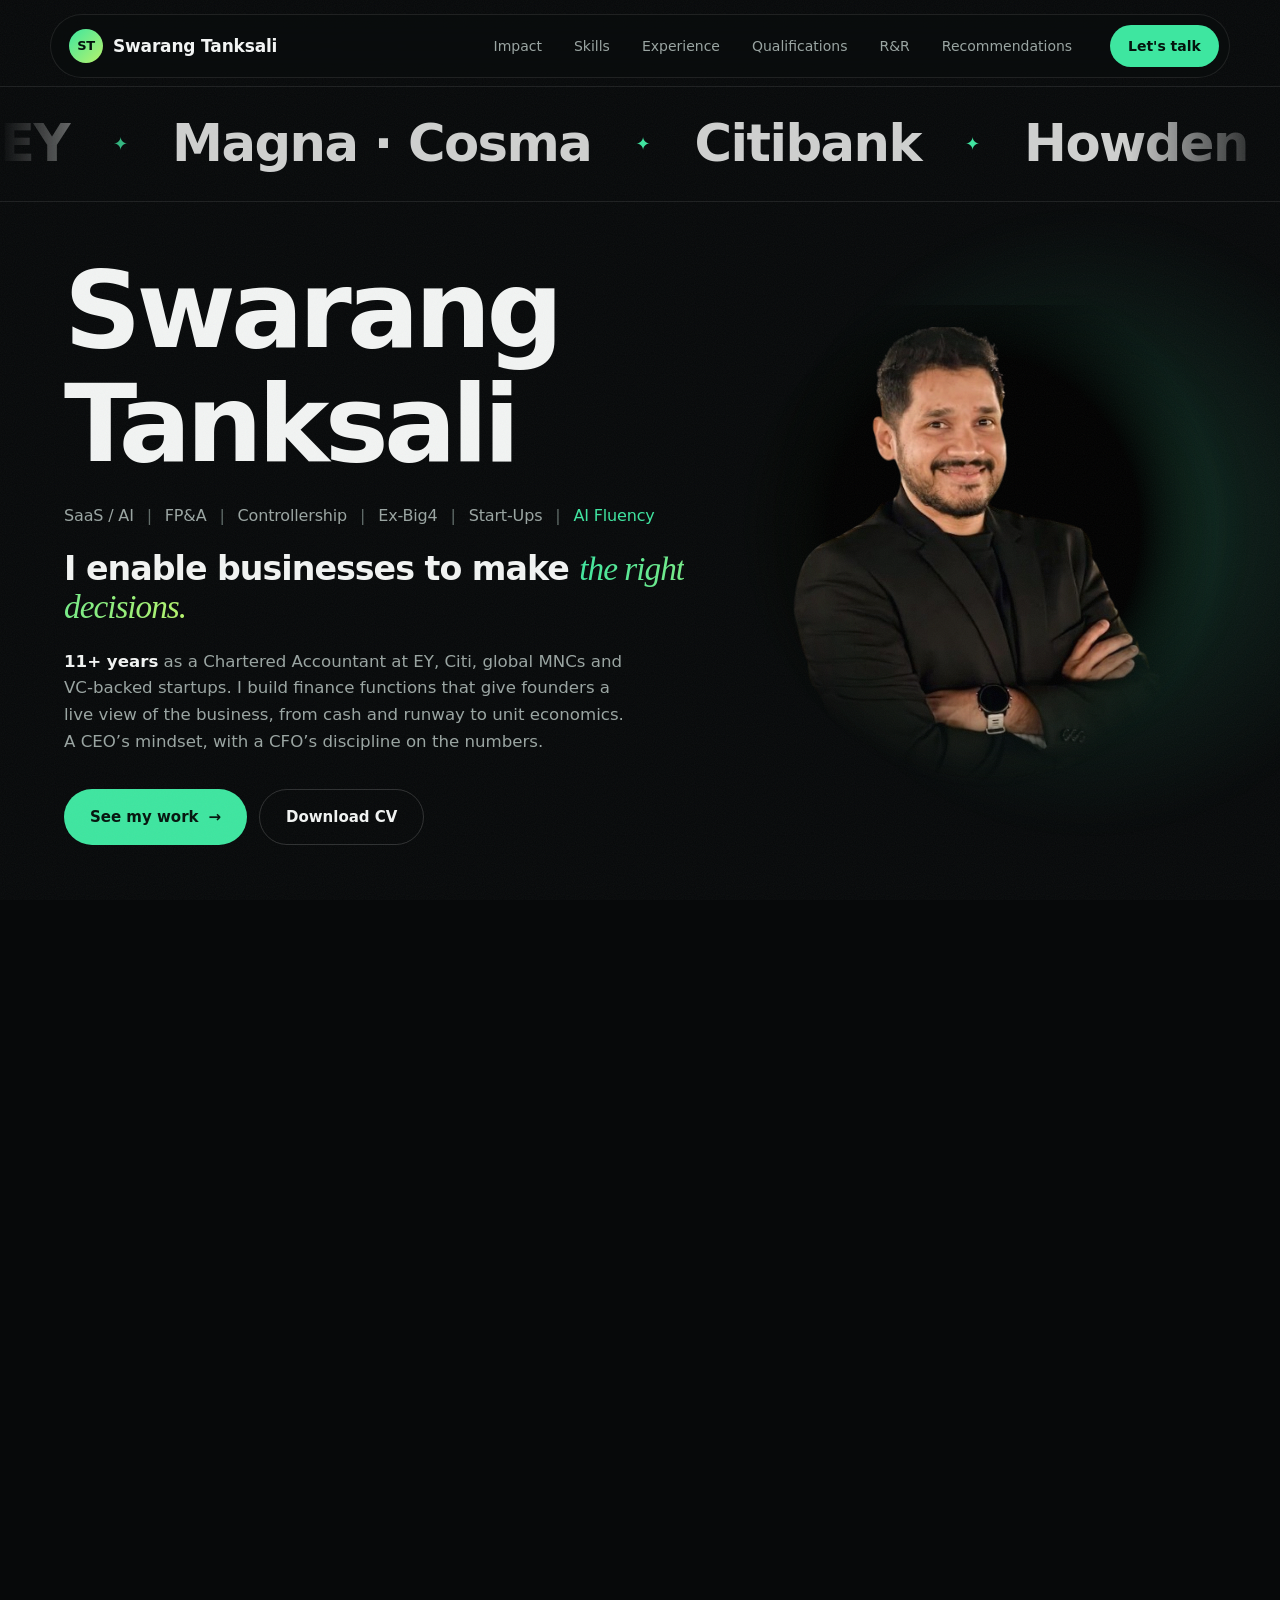
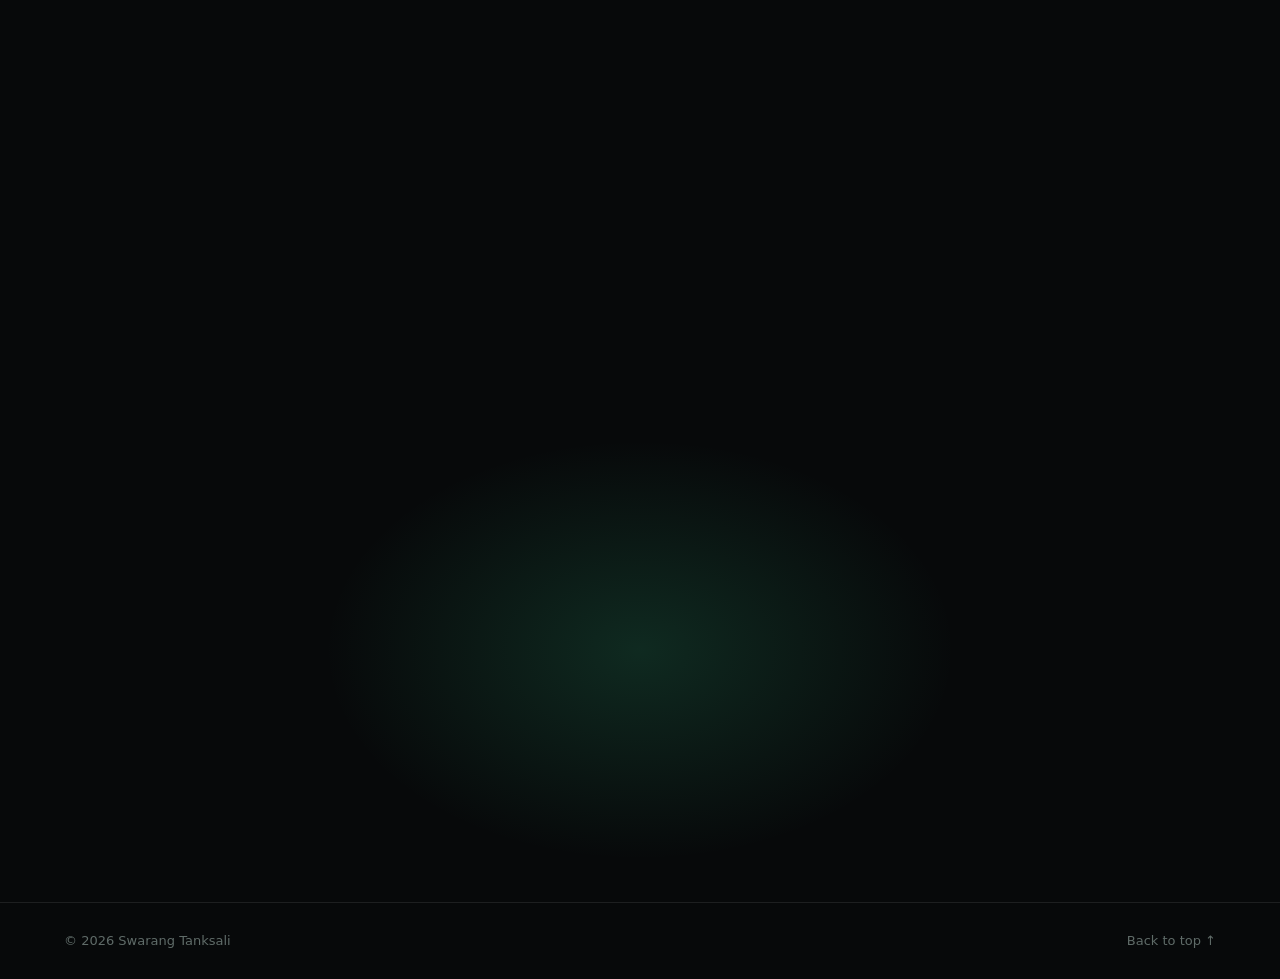
<file: index.html>
<!doctype html>
<html lang="en">
<head>
  <meta charset="utf-8">
  <meta name="viewport" content="width=device-width, initial-scale=1">
  <meta http-equiv="Content-Security-Policy" content="default-src 'self'; img-src 'self' data:; style-src 'self'; script-src 'self'; font-src 'self'; connect-src 'none'; object-src 'none'; base-uri 'self'; form-action 'none'">
  <meta name="referrer" content="strict-origin-when-cross-origin">
  <title>Swarang Tanksali · Finance Controller, FP&amp;A</title>
  <meta name="description" content="Chartered Accountant with 11+ years across EY, Citi, global MNCs and VC-backed startups. FP&A, controllership and finance teams that run on AI.">
  <meta property="og:title" content="Swarang Tanksali · Finance Controller, FP&amp;A">
  <meta property="og:description" content="I turn numbers into decisions. Chartered Accountant · Ex-EY · FP&amp;A · Controllership · AI_Native.">
  <meta property="og:type" content="website">
  <meta name="theme-color" content="#07090a">
  <link rel="icon" href="assets/favicon.svg" type="image/svg+xml">
  <link rel="stylesheet" href="css/styles.css?v=27">
</head>
<body>
  <div class="cursor" aria-hidden="true"><span class="cursor__dot"></span></div>
  <div class="progress" aria-hidden="true"><span id="progressBar"></span></div>


  <header class="nav" id="nav">
    <a href="#top" class="nav__logo" aria-label="Swarang Tanksali, back to top">
      <span class="mono">ST</span><span class="nav__name">Swarang Tanksali</span>
    </a>
    <nav class="nav__links" aria-label="Primary">
      <a href="#impact">Impact</a>
      <a href="#skills">Skills</a>
      <a href="#experience">Experience</a>
      <a href="#education">Qualifications</a>
      <a href="#rnr">R&amp;R</a>
      <a href="#voices">Recommendations</a>
    </nav>
    <a href="#contact" class="btn btn--small magnetic">Let's talk</a>
    <button class="nav__burger" id="burger" aria-label="Open menu" aria-expanded="false" aria-controls="mobileMenu"><span></span><span></span></button>
  </header>

  <div class="mobile-menu" id="mobileMenu" hidden>
    <a href="#impact">Impact</a>
    <a href="#skills">Skills</a>
    <a href="#experience">Experience</a>
    <a href="#education">Qualifications</a>
    <a href="#rnr">R&amp;R</a>
    <a href="#voices">Recommendations</a>
    <a href="#contact">Contact</a>
  </div>

  <main id="top">
    <!-- MARQUEE -->
    <section class="marquee" aria-label="Where I've worked">
      <div class="marquee__track">
        <div class="marquee__row">
          <span>EY</span><i>✦</i><span>Magna · Cosma</span><i>✦</i><span>Citibank</span><i>✦</i><span>Howden</span><i>✦</i><span>iMocha</span><i>✦</i><span>Snaptrude</span><i>✦</i>
          <span aria-hidden="true">EY</span><i>✦</i><span aria-hidden="true">Magna · Cosma</span><i>✦</i><span aria-hidden="true">Citibank</span><i>✦</i><span aria-hidden="true">Howden</span><i>✦</i><span aria-hidden="true">iMocha</span><i>✦</i><span aria-hidden="true">Snaptrude</span><i>✦</i>
        </div>
      </div>
    </section>

    <!-- HERO -->
    <section class="hero" id="hero">
      <canvas class="hero__canvas" id="heroCanvas" aria-hidden="true"></canvas>
      <div class="hero__glow" aria-hidden="true"></div>

      <div class="hero__content">
        <h1 class="hero__title">
          <span class="line"><span class="word">Swarang</span></span>
          <span class="line"><span class="word">Tanksali</span></span>
        </h1>
        <p class="hero__role reveal">SaaS / AI <i>|</i> FP&amp;A <i>|</i> Controllership <i>|</i> Ex-Big4 <i>|</i> Start-Ups <i>|</i> <span class="tag-ai">AI Fluency</span></p>
        <p class="hero__tagline reveal">I enable businesses to make <em>the right decisions.</em></p>
        <p class="hero__sub reveal">
          <strong>11+ years</strong> as a Chartered Accountant at EY, Citi, global MNCs and VC-backed startups.
          I build finance functions that give founders a live view of the business, from cash and runway to unit economics.
          A CEO’s mindset, with a CFO’s discipline on the numbers.
        </p>
        <div class="hero__ctas reveal">
          <a href="#impact" class="btn magnetic">See my work <span class="arrow">→</span></a>
          <a href="assets/Swarang-Tanksali-CV.pdf" class="btn btn--ghost magnetic" download>Download CV</a>
        </div>
      </div>

      <div class="hero__visual" id="heroVisual">
        <div class="portrait" id="portrait">
          <div class="portrait__ring" aria-hidden="true"></div>
          <img src="assets/swarang.png" alt="Portrait of Swarang Tanksali" width="538" height="576" fetchpriority="high">
        </div>
      </div>
    </section>

    <!-- IMPACT -->
    <section class="section" id="impact">
      <div class="section__head">
        <p class="kicker reveal">Outcomes achieved</p>
        <h2 class="reveal">What I've <em>delivered.</em></h2>
      </div>

      <div class="stats">
        <article class="stat spot reveal">
          <div class="stat__num"><span class="pre">$</span><span class="count" data-to="1" data-decimals="0">0</span><span class="suf">Mn+</span></div>
          <div class="stat__label">Annual tax savings from a legal-entity merger I ideated and delivered</div>
        </article>
        <article class="stat spot reveal">
          <div class="stat__num"><span class="pre">$</span><span class="count" data-to="0.6" data-decimals="1">0</span><span class="suf">Mn+</span></div>
          <div class="stat__label">Costs cut across three companies: vendors, tools and structure</div>
        </article>
        <article class="stat spot reveal">
          <div class="stat__num"><span class="count" data-to="4" data-decimals="0">0</span><span class="suf">×</span></div>
          <div class="stat__label">Revenue growth on a P&amp;L I co-owned, from $4Mn to $15Mn</div>
        </article>
        <article class="stat spot reveal">
          <div class="stat__num"><span class="pre">$</span><span class="count" data-to="50" data-decimals="0">0</span><span class="suf">Mn+</span></div>
          <div class="stat__label">Deals I worked on with sales: pricing, margins and terms</div>
        </article>
        <article class="stat spot reveal">
          <div class="stat__num"><span class="count" data-to="100" data-decimals="0">0</span><span class="suf">+ hrs</span></div>
          <div class="stat__label">Saved every month by streamlining 6+ finance workflows with automation and AI</div>
        </article>
        <article class="stat spot reveal">
          <div class="stat__num"><span class="count" data-to="40" data-decimals="0">0</span><span class="suf"> days</span></div>
          <div class="stat__label">Faster collections: receivable days cut from 110+ to 70</div>
        </article>
      </div>

      <!-- Before / After -->
      <div class="ba reveal" id="ba">
        <div class="ba__head">
          <div>
            <h3>Before and after</h3>
            <p>Flip the switch.</p>
          </div>
          <div class="toggle" role="radiogroup" aria-label="Show before or after">
            <button role="radio" aria-checked="true" data-state="before" class="toggle__opt is-on">Before</button>
            <button role="radio" aria-checked="false" data-state="after" class="toggle__opt">After</button>
            <span class="toggle__pill" aria-hidden="true"></span>
          </div>
        </div>
        <ul class="ba__rows">
          <li class="ba__row" data-before="100" data-after="38" data-lb="None / T+8" data-la="T+3">
            <span class="ba__name">Monthly Business Reviews <small>Howden / iMocha / Snaptrude</small></span><span class="ba__track"><span class="ba__bar"></span></span><span class="ba__val">None / T+8</span>
          </li>
          <li class="ba__row" data-before="100" data-after="22" data-lb="Fragmented, Manual" data-la="Streamlined, Automated">
            <span class="ba__name">Processes &amp; Workflows <small>Snaptrude</small></span><span class="ba__track"><span class="ba__bar"></span></span><span class="ba__val">Fragmented, Manual</span>
          </li>
          <li class="ba__row" data-before="100" data-after="23" data-lb="T+13" data-la="T+3">
            <span class="ba__name">MIS &amp; Month-End Close <small>Snaptrude</small></span><span class="ba__track"><span class="ba__bar"></span></span><span class="ba__val">T+13</span>
          </li>
          <li class="ba__row" data-before="100" data-after="64" data-lb="110+ days" data-la="70 days">
            <span class="ba__name">Receivable Days <small>iMocha</small></span><span class="ba__track"><span class="ba__bar"></span></span><span class="ba__val">110+ days</span>
          </li>
          <li class="ba__row" data-before="27" data-after="100" data-lb="$4Mn" data-la="$15Mn">
            <span class="ba__name">BU Revenue <small>Howden</small></span><span class="ba__track"><span class="ba__bar"></span></span><span class="ba__val">$4Mn</span>
          </li>
          <li class="ba__row" data-before="100" data-after="20" data-lb="~25" data-la="&lt;5">
            <span class="ba__name">SOX Deficiencies <small>Howden</small></span><span class="ba__track"><span class="ba__bar"></span></span><span class="ba__val">~25</span>
          </li>
        </ul>
      </div>
    </section>

    <!-- CORE COMPETENCIES -->
    <section class="section" id="skills">
      <div class="section__head">
        <p class="kicker reveal">Core competencies</p>
        <h2 class="reveal">What I <em>own.</em></h2>
        <p class="lead reveal">The full spectrum, from controllership to strategic FP&amp;A.</p>
      </div>
      <ul class="skills">
        <li class="skill spot reveal"><h3>Controllership</h3><p><span>MIS</span><span>Audits</span><span>Internal Controls</span></p></li>
        <li class="skill spot reveal"><h3>AOP, Forecasts &amp; Financial Modelling</h3><p><span>3-Year Plans</span><span>Rolling Forecasts</span><span>Scenario Analysis</span><span>Variance Analysis</span></p></li>
        <li class="skill spot reveal"><h3>Board &amp; Investor Reporting</h3><p><span>Investor MIS</span><span>SaaS KPI Reporting</span><span>Unit Economics</span></p></li>
        <li class="skill spot reveal"><h3>Commercial &amp; Business Finance</h3><p><span>Pricing</span><span>Deal Margins</span><span>RevOps</span><span>P&amp;L Ownership</span></p></li>
        <li class="skill spot reveal"><h3>Treasury &amp; Working Capital</h3><p><span>13-Week Cash Flow</span><span>Runway Management</span><span>DSO Reduction</span><span>Payment Automation</span><span>Investment Strategies</span></p></li>
        <li class="skill spot reveal"><h3>FinOps &amp; Compliances</h3><p><span>AP</span><span>AR</span><span>Payroll</span><span>Month-End Close</span><span>Compliances (US &amp; India)</span></p></li>
        <li class="skill spot reveal"><h3>Cost Savings &amp; Optimization</h3><p><span>Vendor Renegotiation</span><span>Entity Restructuring</span><span>COGS Optimization (AWS)</span><span>AI Cost Management</span></p></li>
        <li class="skill spot reveal"><h3>AI-Native Process Automation</h3><p><span>Power BI</span><span>Claude in Excel Automations (Power Query)</span></p></li>
        <li class="skill spot reveal"><h3>Due Diligence &amp; Fundraise</h3><p><span>Data Room</span><span>Investor Pipeline</span><span>Deck Preparation</span></p></li>
      </ul>
    </section>

    <!-- WORK EXPERIENCE (timeline) -->
    <section class="section" id="experience">
      <div class="section__head">
        <p class="kicker reveal">Work experience</p>
        <h2 class="reveal">Career at a <em>glance.</em></h2>
      </div>

      <div class="tl reveal" id="tl">
        <div class="tl__scroll" id="tlScroll">
          <div class="tl__chart">
            <div class="tl__grid" id="tlGrid" aria-hidden="true"></div>
            <div class="tl__rail" role="tablist" aria-label="Career timeline">
              <button class="tl__item tl__item--up" role="tab" id="tab-ey" aria-controls="panel-ey" aria-selected="false" tabindex="-1" data-from="2010-08" data-to="2014-12"><span class="tl__seg"></span><span class="tl__label"><b>EY</b><small>Audit · 2010–14</small><em class="tl__scale">$10–100Mn+ clients</em></span></button>
              <button class="tl__item tl__item--down" role="tab" id="tab-magna" aria-controls="panel-magna" aria-selected="false" tabindex="-1" data-from="2015-01" data-to="2017-05"><span class="tl__seg"></span><span class="tl__label"><b>Magna</b><small>Finance Analyst · 2015–16</small><em class="tl__scale">$50Mn · 4 plants</em></span></button>
              <button class="tl__item tl__item--up" role="tab" id="tab-citi" aria-controls="panel-citi" aria-selected="false" tabindex="-1" data-from="2017-06" data-to="2020-02"><span class="tl__seg"></span><span class="tl__label"><b>Citi</b><small>FP&amp;A · 2017–20</small><em class="tl__scale">$750Mn P&amp;L</em></span></button>
              <button class="tl__item tl__item--down" role="tab" id="tab-howden" aria-controls="panel-howden" aria-selected="false" tabindex="-1" data-from="2020-03" data-to="2023-03"><span class="tl__seg"></span><span class="tl__label"><b>Howden</b><small>Controller · 2020–23</small><em class="tl__scale">1→10 · $4→15Mn</em></span></button>
              <button class="tl__item tl__item--up" role="tab" id="tab-imocha" aria-controls="panel-imocha" aria-selected="false" tabindex="-1" data-from="2023-03" data-to="2024-08"><span class="tl__seg"></span><span class="tl__label"><b>iMocha</b><small>Assoc. Director · 2023–24</small><em class="tl__scale">1→10 · sub-$15Mn</em></span></button>
              <button class="tl__item tl__item--down tl__item--now is-on" role="tab" id="tab-snaptrude" aria-controls="panel-snaptrude" aria-selected="true" tabindex="0" data-from="2024-08" data-to="now"><span class="tl__seg"></span><span class="tl__label"><b>Snaptrude</b><small>Controller · now</small><em class="tl__scale">0→1 · sub-$5Mn</em></span></button>
            </div>
            <div class="tl__axis" id="tlAxis" aria-hidden="true"></div>
          </div>
        </div>
        <p class="tl__hint">← Swipe for earlier roles</p>

        <div class="tl__panels">
          <article class="panel" role="tabpanel" id="panel-snaptrude" aria-labelledby="tab-snaptrude">
            <header>
              <h3>Snaptrude</h3>
              <p class="panel__role">Finance Controller</p>
              <p class="panel__meta">Aug 2024 – now · VC-backed SaaS, India &amp; US · reporting to the Founder &amp; CEO</p>
              <p class="panel__scale"><b>Scale</b> Stage 0→1 · sub-$5Mn revenue</p>
            </header>
            <div class="panel__body">
            <ul>
              <li>Help the founder track and monitor every core business KPI: <strong>ARR, CAC, churn, NRR</strong>.</li>
              <li>Support fundraising and investor relations: financial models and the data room.</li>
              <li>Rolled out AI-powered dashboards, including a <strong>runway management app</strong> now used in board meetings.</li>
              <li>Got MIS to <strong>T+3</strong>, freed up <strong>50+ hours a month</strong> and cut <strong>$0.23Mn+</strong> in costs.</li>
            </ul>
              <div class="panel__learn"><b>Top learnings</b><p><span>AI Fluency</span><span>Tech / SaaS Business Models</span><span>Cost Control</span><span>Systems Implementation</span><span>Fundraising Support</span><span>Cash &amp; Runway Management</span><span>Investor Relations &amp; Reporting</span><span>Contract &amp; Legal Reviews</span></p></div>
            </div>
          </article>

          <article class="panel" role="tabpanel" id="panel-imocha" aria-labelledby="tab-imocha" hidden>
            <header>
              <h3>iMocha</h3>
              <p class="panel__role">Associate Director, Finance <em class="badge">Promoted</em></p>
              <p class="panel__meta">Mar 2023 – Aug 2024 · reporting to the Founder &amp; CEO</p>
              <p class="panel__scale"><b>Scale</b> Stage 1→10 · sub-$15Mn revenue</p>
            </header>
            <div class="panel__body">
            <ul>
              <li>Ran monthly founder reviews on a month-end close I brought down to <strong>T+4</strong>.</li>
              <li>Partnered closely with sales on RevOps, commercial finance and forecasting, including our <strong>largest deal at $200K ACV</strong>.</li>
              <li>Owned investor MIS and sat in board meetings, shaping the story behind the numbers.</li>
              <li>Cut receivable days from <strong>110+ to 70</strong> and saved <strong>$0.23Mn+</strong>.</li>
            </ul>
              <div class="panel__learn"><b>Top learnings</b><p><span>SaaS KPIs</span><span>Systems Implementation</span><span>Board Meetings</span><span>Change Management</span><span>Contract &amp; Legal Reviews</span></p></div>
            </div>
          </article>

          <article class="panel" role="tabpanel" id="panel-howden" aria-labelledby="tab-howden" hidden>
            <header>
              <h3>Howden India</h3>
              <p class="panel__role">Finance Controller</p>
              <p class="panel__meta">Mar 2020 – Mar 2023 · reporting to the Regional FD &amp; BU MD</p>
              <p class="panel__scale"><b>Scale</b> Stage 1→10 · revenue 4×, from $4Mn to $15Mn</p>
            </header>
            <div class="panel__body">
            <ul>
              <li>Owned a legal-entity merger end to end, saving <strong>~$1Mn in tax a year</strong>.</li>
              <li>Co-owned the BU P&amp;L while revenue grew <strong>4×, from $4Mn to $15Mn</strong>.</li>
              <li>Worked with sales on commercial finance, sales ops, pricing, deals, margins.</li>
              <li>Rolled out SOX across the BU, taking deficiencies from <strong>~25 to under 5</strong>.</li>
              <li>Grew the finance team from 2 to 4 and built a business case that added <strong>$0.5Mn a year</strong> in revenue.</li>
            </ul>
              <div class="panel__learn"><b>Top learnings</b><p><span>Executive Presence</span><span>Change Management</span><span>Driving Strategic Projects (SOX, Merger)</span><span>Co-Owning the P&amp;L</span><span>Presenting to the Board</span><span>Participating in Global Programs</span></p></div>
            </div>
          </article>

          <article class="panel" role="tabpanel" id="panel-citi" aria-labelledby="tab-citi" hidden>
            <header>
              <h3>Citibank India</h3>
              <p class="panel__role">Manager, FP&amp;A <em class="badge">Promoted</em></p>
              <p class="panel__meta">Jun 2017 – Feb 2020 · reporting to the AVP FP&amp;A, Asia</p>
              <p class="panel__scale"><b>Scale</b> $750Mn Japan markets P&amp;L</p>
            </header>
            <div class="panel__body">
            <ul>
              <li>Set up revenue and P&amp;L FP&amp;A for <strong>Japan markets ($750Mn)</strong>.</li>
              <li>Ran budgets, forecasts and variance analysis for the business.</li>
            </ul>
              <div class="panel__learn"><b>Top learnings</b><p><span>Working with Front-End Business Teams</span><span>Large Data Sets &amp; Complex Systems</span><span>GCC Operations &amp; Structure</span><span>Stakeholder Management</span><span>Excel</span><span>Automations</span></p></div>
            </div>
          </article>

          <article class="panel" role="tabpanel" id="panel-magna" aria-labelledby="tab-magna" hidden>
            <header>
              <h3>Cosma India · Magna Group</h3>
              <p class="panel__role">Finance Analyst</p>
              <p class="panel__meta">Jan 2015 – Dec 2016 · reporting to the CFO</p>
              <p class="panel__scale"><b>Scale</b> $50Mn business, 4 plants</p>
            </header>
            <div class="panel__body">
            <ul>
              <li>Handled consolidation and reporting for <strong>4 plants and the corporate office</strong>.</li>
              <li>Worked closely with the BUs to close the books, build AOPs and forecasts.</li>
              <li>SPOC for India tax and audit compliances.</li>
            </ul>
              <div class="panel__learn"><b>Top learnings</b><p><span>Corporate Finance</span><span>Consolidation</span><span>FP&amp;A</span><span>ERP Setup</span><span>Factory Operations</span><span>Storytelling</span><span>Stakeholder Management</span></p></div>
            </div>
          </article>

          <article class="panel" role="tabpanel" id="panel-ey" aria-labelledby="tab-ey" hidden>
            <header>
              <h3>EY Pune</h3>
              <p class="panel__role">Executive, Assurance</p>
              <p class="panel__meta">Aug 2010 – Dec 2014 · reporting to the Manager, Assurance</p>
              <p class="panel__scale"><b>Scale</b> Audited companies across $10Mn to $100Mn+</p>
            </header>
            <div class="panel__body">
            <ul>
              <li>Led statutory, tax and group audits for clients like Eaton, Behr and BMC.</li>
              <li>Owned entire audits by year three of articleship.</li>
              <li>Mentored juniors and upskilled them to the firm's standards.</li>
            </ul>
              <div class="panel__learn"><b>Top learnings</b><p><span>Internal Controls</span><span>Compliances</span><span>Documentation</span><span>Core Accounting Concepts</span><span>Stakeholder Management</span></p></div>
            </div>
          </article>
        </div>
      </div>
    </section>

    <!-- QUALIFICATIONS -->
    <section class="section" id="education">
      <div class="section__head">
        <p class="kicker reveal">Qualifications</p>
        <h2 class="reveal">Qualifications &amp; <em>certifications.</em></h2>
      </div>
      <ol class="quals">
        <li class="qual spot reveal"><span class="qual__yr">Class X</span><h3>SSC</h3><p>KHS, Pune</p></li>
        <li class="qual spot reveal"><span class="qual__yr">Class XII</span><h3>HSC</h3><p>Symbiosis, Pune</p></li>
        <li class="qual spot reveal"><span class="qual__yr">2012</span><h3>B.Com</h3><p>Brihan Maharashtra College of Commerce (BMCC), Pune</p></li>
        <li class="qual qual--star spot reveal"><span class="qual__yr">2010 – 2014</span><h3>Chartered Accountant</h3><p>The Institute of Chartered Accountants of India (ICAI)</p></li>
        <li class="qual spot reveal"><span class="qual__yr">2024</span><h3>FP&amp;A Certificate</h3><p>FP&amp;A Professional Institute</p></li>
      </ol>
    </section>

    <!-- R&R -->
    <section class="section" id="rnr">
      <div class="section__head">
        <p class="kicker reveal">R&amp;R</p>
        <h2 class="reveal">Rewards &amp; <em>recognition.</em></h2>
      </div>
      <ul class="awards">
        <li class="award spot reveal">
          <svg viewBox="0 0 24 24" aria-hidden="true"><path d="M8 4h8v5a4 4 0 0 1-8 0V4z"/><path d="M8 6H5a3 3 0 0 0 3 4M16 6h3a3 3 0 0 1-3 4M12 13v4M8.5 20h7M10 17h4"/></svg>
          <h3>Extra Miler Award</h3>
          <p>Citi · for automating FP&amp;A processes</p>
        </li>
        <li class="award spot reveal">
          <svg viewBox="0 0 24 24" aria-hidden="true"><circle cx="12" cy="14" r="5.5"/><path d="M9 3l3 5 3-5M12 11.5l.9 1.8 2 .3-1.45 1.4.35 2-1.8-.95-1.8.95.35-2-1.45-1.4 2-.3z"/></svg>
          <h3>Silver Award</h3>
          <p>Citi · for process automation</p>
        </li>
        <li class="award spot reveal">
          <svg viewBox="0 0 24 24" aria-hidden="true"><path d="M12 3l2.6 5.3 5.9.9-4.25 4.1 1 5.8L12 16.4l-5.25 2.7 1-5.8L3.5 9.2l5.9-.9z"/></svg>
          <h3>Top-rated performer</h3>
          <p>Citi &amp; EY</p>
        </li>
        <li class="award spot reveal">
          <svg viewBox="0 0 24 24" aria-hidden="true"><path d="M12 19V5M6 11l6-6 6 6"/></svg>
          <h3>Promoted to Manager, FP&amp;A</h3>
          <p>Citi</p>
        </li>
        <li class="award spot reveal">
          <svg viewBox="0 0 24 24" aria-hidden="true"><path d="M12 19V5M6 11l6-6 6 6"/></svg>
          <h3>Promoted to Associate Director</h3>
          <p>iMocha · Finance</p>
        </li>
        <li class="award spot reveal">
          <svg viewBox="0 0 24 24" aria-hidden="true"><circle cx="9" cy="8" r="3"/><circle cx="17" cy="9.5" r="2.4"/><path d="M3.5 19c0-3.2 2.4-5.5 5.5-5.5s5.5 2.3 5.5 5.5M15 14.2c.7-.4 1.4-.6 2-.6 2.2 0 3.7 1.6 3.7 4.4"/></svg>
          <h3>Team appreciation</h3>
          <p>Howden · for setting up the Repair Workshop</p>
        </li>
      </ul>
    </section>

    <!-- RECOMMENDATIONS -->
    <section class="section" id="voices">
      <div class="section__head">
        <p class="kicker reveal">Recommendations</p>
        <h2 class="reveal">What people <em>say.</em></h2>
        <p class="lead reveal">From founders, managers and colleagues. Every one is on my LinkedIn, so you can <a class="link" href="https://www.linkedin.com/in/swarangtanksali/details/recommendations/" target="_blank" rel="noopener noreferrer">check them there ↗</a></p>
      </div>

      <div class="voices reveal" id="voicesCarousel">
        <div class="voices__track" id="voicesTrack"></div>
        <div class="voices__nav">
          <button class="icon-btn magnetic" id="voicePrev" aria-label="Previous recommendation">←</button>
          <div class="voices__dots" id="voiceDots"></div>
          <button class="icon-btn magnetic" id="voiceNext" aria-label="Next recommendation">→</button>
        </div>
      </div>
    </section>

    <!-- INTERESTS -->
    <section class="section" id="interests">
      <div class="section__head">
        <p class="kicker reveal">Off the clock</p>
        <h2 class="reveal">When I'm not in <em>spreadsheets.</em></h2>
      </div>
      <ul class="hobbies">
        <li class="hobby spot reveal">
          <svg viewBox="0 0 24 24" aria-hidden="true"><path d="M12 3v3M12 18v3M3 12h3M18 12h3M5.6 5.6l2.1 2.1M16.3 16.3l2.1 2.1M5.6 18.4l2.1-2.1M16.3 7.7l2.1-2.1"/><circle cx="12" cy="12" r="3.2"/></svg>
          <span>AI &amp; SaaS <small>Read, follow, build</small></span>
        </li>
        <li class="hobby spot reveal">
          <svg viewBox="0 0 24 24" aria-hidden="true"><path d="M12 3c3 2 5 5.5 5 9.5L15 15H9l-2-2.5C7 8.5 9 5 12 3z"/><circle cx="12" cy="9.5" r="1.6"/><path d="M9 15l-2 4 3.5-1.5M15 15l2 4-3.5-1.5"/></svg>
          <span>Startups <small>Write, follow, understand businesses &amp; markets</small></span>
        </li>
        <li class="hobby spot reveal">
          <svg viewBox="0 0 24 24" aria-hidden="true"><path d="M4 19.5V5.5A2.5 2.5 0 0 1 6.5 3H20v14H6.5A2.5 2.5 0 0 0 4 19.5zM4 19.5A2.5 2.5 0 0 0 6.5 22H20v-5"/></svg>
          <span>Reading <small>Non-fiction, business, productivity, biographies</small></span>
        </li>
        <li class="hobby spot reveal">
          <svg viewBox="0 0 24 24" aria-hidden="true"><circle cx="12" cy="12" r="8.5"/><path d="M12 7.5l4 2.9-1.5 4.7h-5L8 10.4z"/></svg>
          <span>Sports <small>Watch &amp; play: F1, cricket, football, tennis</small></span>
        </li>
        <li class="hobby spot reveal">
          <svg viewBox="0 0 24 24" aria-hidden="true"><circle cx="14" cy="4.5" r="1.8"/><path d="M8 21l3-6 3 2v5M11 15l1-5 4 3h3M12 10l-3-1-3 3"/></svg>
          <span>Fitness <small>Running (half marathoner), gym</small></span>
        </li>
        <li class="hobby spot reveal">
          <svg viewBox="0 0 24 24" aria-hidden="true"><rect x="3.5" y="6" width="10" height="14" rx="1.8"/><path d="M8 3.5h10.7A1.8 1.8 0 0 1 20.5 5.3v11.4"/><path d="M8.5 10.2c-1.4 1.5-2.3 2.4-2.3 3.4a1.2 1.2 0 0 0 2.3.6 1.2 1.2 0 0 0 2.3-.6c0-1-.9-1.9-2.3-3.4zM8.5 14.6V16"/></svg>
          <span>Poker</span>
        </li>
      </ul>
    </section>

    <!-- CONTACT -->
    <section class="contact" id="contact">
      <div class="contact__glow" aria-hidden="true"></div>
      <p class="kicker reveal">Contact</p>
      <h2 class="contact__title reveal">Let's <em>connect.</em></h2>
      <p class="lead reveal">I'm always open to a good conversation and to meeting new people. Drop me an email or say hi on LinkedIn.</p>
      <div class="contact__ctas reveal">
        <button class="btn btn--big magnetic" id="copyEmail" data-email="swarang.tanksali@gmail.com">
          <span class="copy-label">swarang.tanksali@gmail.com</span><span class="copy-hint">Click to copy</span>
        </button>
        <a class="btn btn--ghost btn--big magnetic" href="https://www.linkedin.com/in/swarangtanksali" target="_blank" rel="noopener noreferrer">LinkedIn ↗</a>
      </div>
    </section>
  </main>

  <footer class="footer">
    <span>© <span id="year">2026</span> Swarang Tanksali</span>
    <a href="#top">Back to top ↑</a>
  </footer>

  <div class="toast" id="toast" role="status" aria-live="polite"></div>

  <script src="js/main.js?v=19" defer></script>
</body>
</html>
</file>
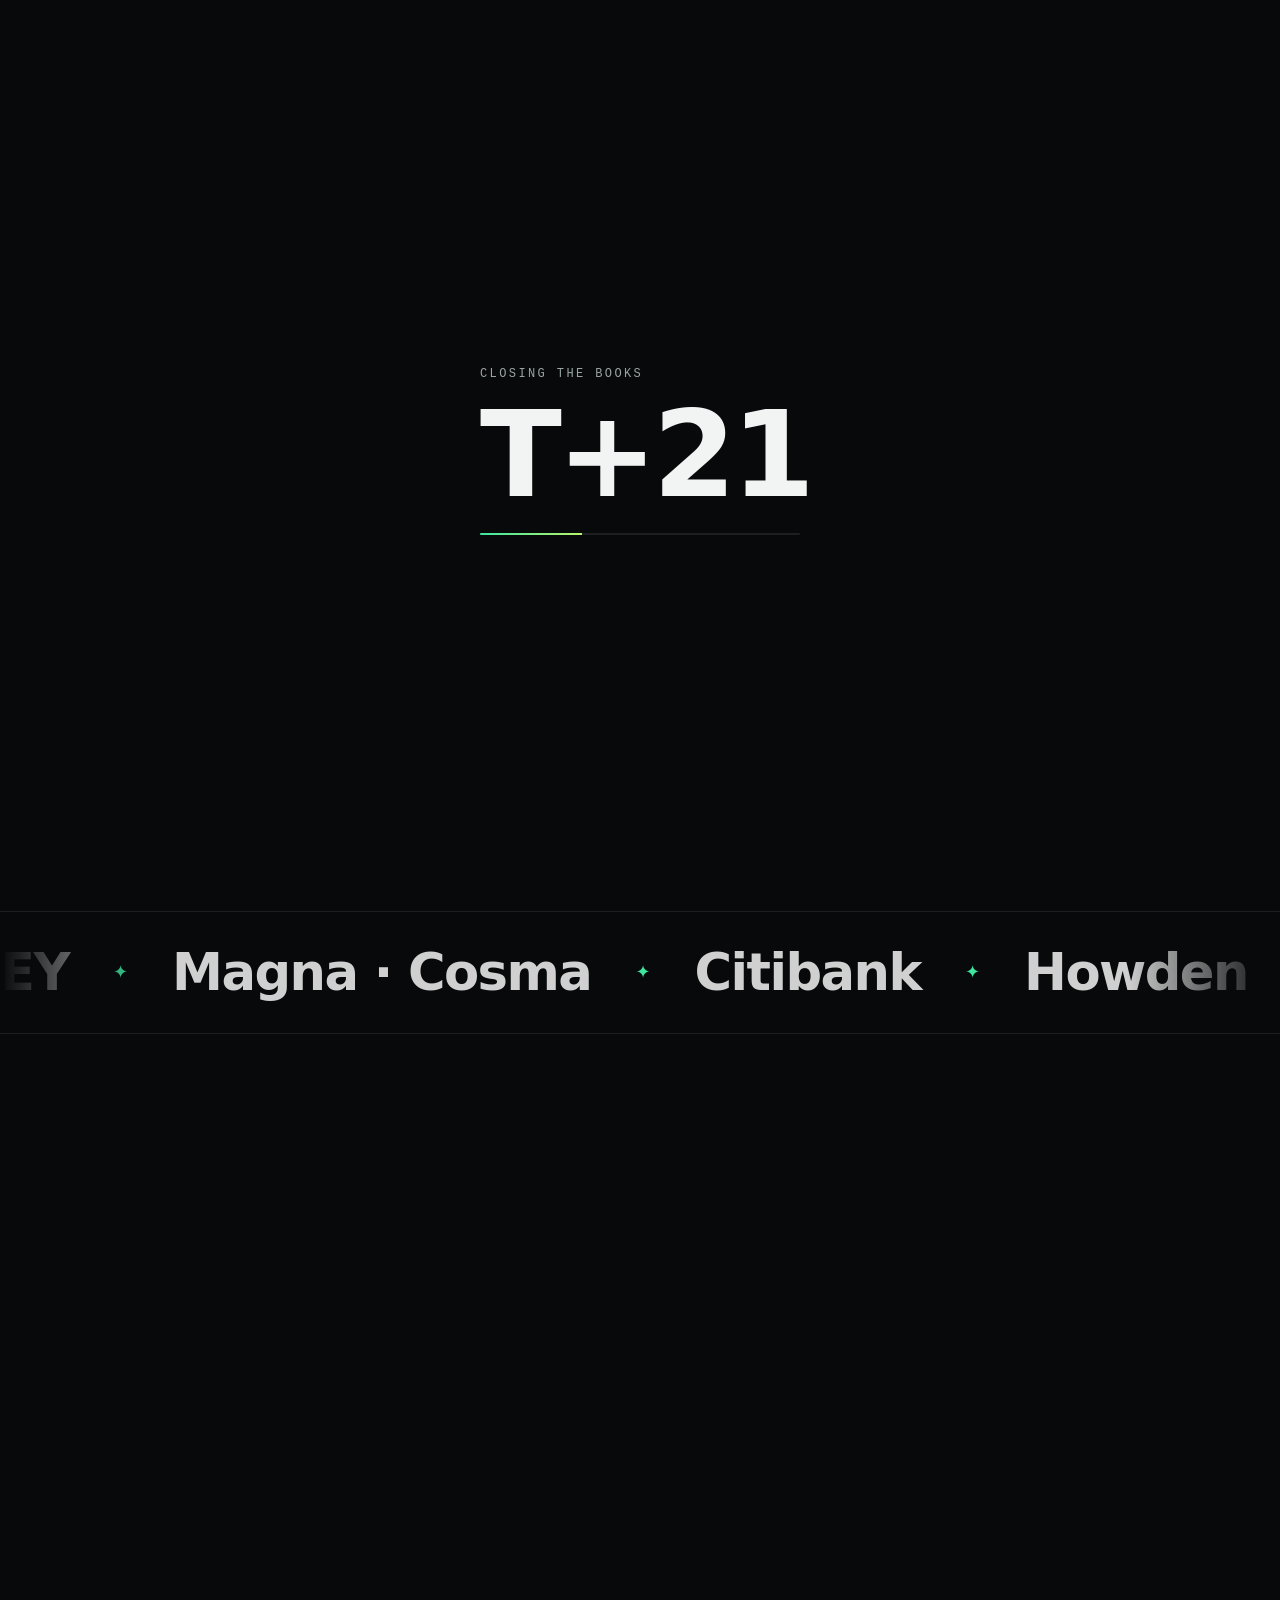
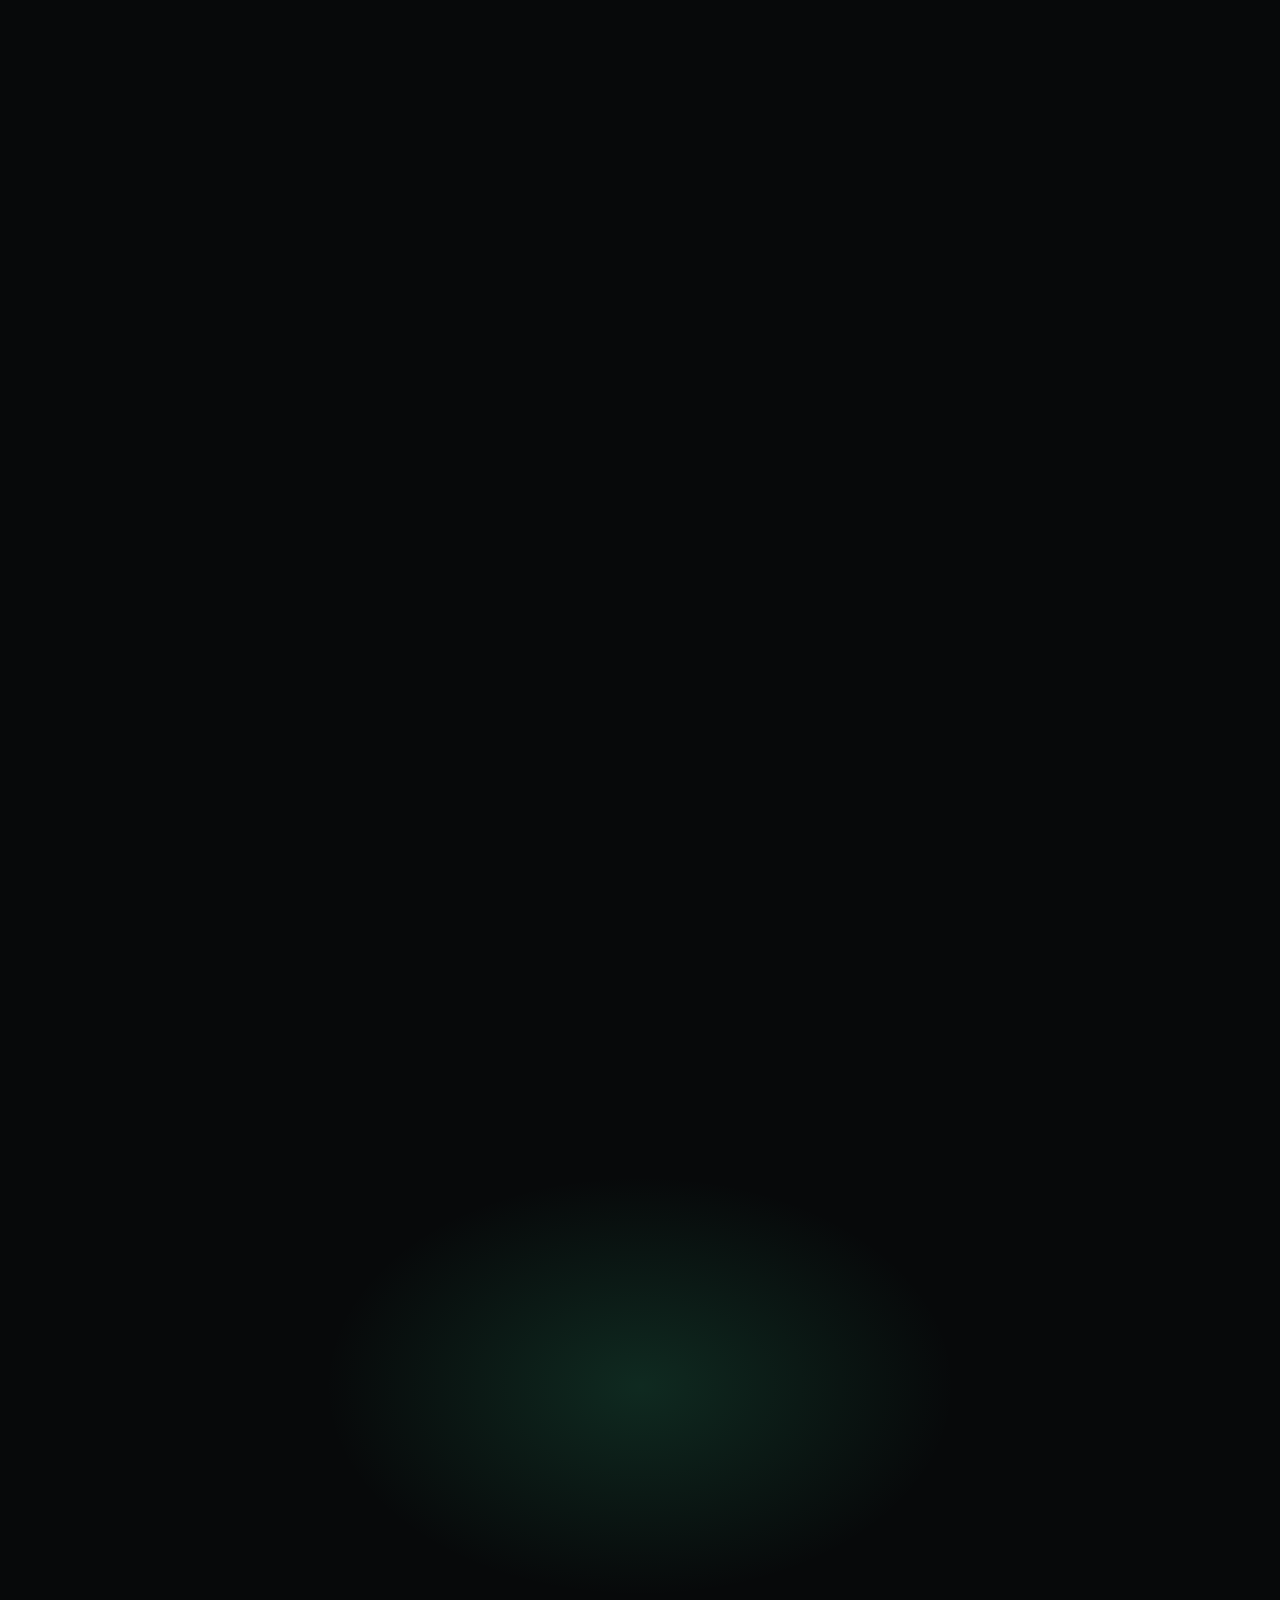
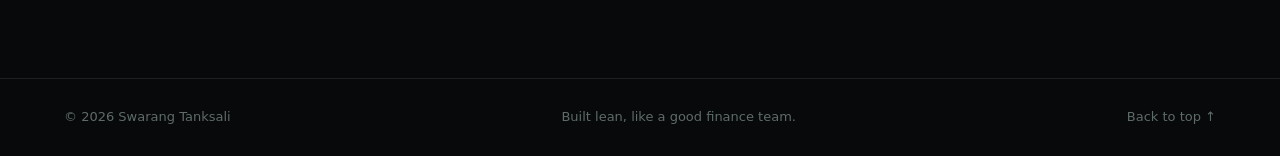
<file: versions/v2-timeline/index.html>
<!doctype html>
<html lang="en">
<head>
  <meta charset="utf-8">
  <meta name="viewport" content="width=device-width, initial-scale=1">
  <meta http-equiv="Content-Security-Policy" content="default-src 'self'; img-src 'self' data:; style-src 'self'; script-src 'self'; font-src 'self'; connect-src 'none'; object-src 'none'; base-uri 'self'; form-action 'none'">
  <meta name="referrer" content="strict-origin-when-cross-origin">
  <title>Swarang Tanksali · Finance Controller, FP&amp;A</title>
  <meta name="description" content="Chartered Accountant with 11+ years across EY, Citi, global MNCs and VC-backed startups. FP&A, controllership and finance teams that run on AI.">
  <meta property="og:title" content="Swarang Tanksali · Finance Controller, FP&amp;A">
  <meta property="og:description" content="I turn numbers into decisions. Chartered Accountant · Ex-EY · FP&amp;A · Controllership · AI-pilled.">
  <meta property="og:type" content="website">
  <meta name="theme-color" content="#07090a">
  <link rel="icon" href="../../assets/favicon.svg" type="image/svg+xml">
  <link rel="stylesheet" href="css/styles.css?v=11">
</head>
<body>
  <!-- Preloader -->
  <div class="loader" id="loader" aria-hidden="true">
    <div class="loader__inner">
      <div class="loader__label">Closing the books</div>
      <div class="loader__count"><span id="loaderCount">T+30</span></div>
      <div class="loader__bar"><span id="loaderBar"></span></div>
    </div>
  </div>

  <div class="cursor" aria-hidden="true"><span class="cursor__dot"></span></div>
  <div class="progress" aria-hidden="true"><span id="progressBar"></span></div>

  <header class="nav" id="nav">
    <a href="#top" class="nav__logo" aria-label="Swarang Tanksali, back to top">
      <span class="mono">ST</span><span class="nav__name">Swarang Tanksali</span>
    </a>
    <nav class="nav__links" aria-label="Primary">
      <a href="#impact">Impact</a>
      <a href="#journey">Journey</a>
      <a href="#ai">AI</a>
      <a href="#voices">Kind words</a>
    </nav>
    <a href="#contact" class="btn btn--small magnetic">Let's talk</a>
    <button class="nav__burger" id="burger" aria-label="Open menu" aria-expanded="false" aria-controls="mobileMenu"><span></span><span></span></button>
  </header>

  <div class="mobile-menu" id="mobileMenu" hidden>
    <a href="#impact">Impact</a>
    <a href="#journey">Journey</a>
    <a href="#ai">AI</a>
    <a href="#voices">Kind words</a>
    <a href="#contact">Contact</a>
  </div>

  <main id="top">
    <!-- HERO -->
    <section class="hero" id="hero">
      <canvas class="hero__canvas" id="heroCanvas" aria-hidden="true"></canvas>
      <div class="hero__glow" aria-hidden="true"></div>

      <div class="hero__content">
        <p class="eyebrow reveal"><span class="pulse"></span>Finance Controller @ Snaptrude</p>
        <h1 class="hero__title">
          <span class="line"><span class="word">Hi, I'm Swarang.</span></span>
          <span class="line"><span class="word">I turn numbers</span></span>
          <span class="line"><span class="word">into <em class="rotator" id="rotator" aria-live="polite">decisions.</em></span></span>
        </h1>
        <p class="hero__sub reveal">
          I'm a Chartered Accountant with <strong>11+ years</strong> at EY, Citi, global MNCs and VC-backed startups.
          I think like a business owner and work like a CFO. I sit with founders on planning, fundraising and board reporting,
          keep the books clean, and use AI so a small team can move fast.
        </p>
        <div class="hero__ctas reveal">
          <a href="#impact" class="btn magnetic">See my work <span class="arrow">→</span></a>
          <a href="../../assets/Swarang-Tanksali-CV.pdf" class="btn btn--ghost magnetic" download>Download CV</a>
        </div>
        <ul class="hero__tags reveal" aria-label="In short">
          <li>CA · ICAI</li><li>Ex-EY</li><li>FP&amp;A</li><li>Controllership</li><li class="tag-ai">AI-pilled</li>
        </ul>
      </div>

      <div class="hero__visual" id="heroVisual">
        <div class="portrait" id="portrait">
          <div class="portrait__ring" aria-hidden="true"></div>
          <img src="../../assets/swarang.png" alt="Portrait of Swarang Tanksali" width="538" height="576" fetchpriority="high">
          <div class="chip chip--a" data-depth="30"><span class="chip__k">MIS</span><span class="chip__v">T+3</span></div>
          <div class="chip chip--b" data-depth="-24"><span class="chip__k">Cost saved</span><span class="chip__v">$0.6Mn+</span></div>
          <div class="chip chip--c" data-depth="18"><span class="chip__k">Tax saved</span><span class="chip__v">$1Mn+</span></div>
          <div class="chip chip--d" data-depth="-16"><span class="chip__k">Time saved</span><span class="chip__v">100+ hrs/mo</span></div>
        </div>
      </div>
    </section>

    <!-- MARQUEE -->
    <section class="marquee" aria-label="Where I've worked">
      <div class="marquee__track">
        <div class="marquee__row">
          <span>EY</span><i>✦</i><span>Magna · Cosma</span><i>✦</i><span>Citibank</span><i>✦</i><span>Howden</span><i>✦</i><span>iMocha</span><i>✦</i><span>Snaptrude</span><i>✦</i>
          <span aria-hidden="true">EY</span><i>✦</i><span aria-hidden="true">Magna · Cosma</span><i>✦</i><span aria-hidden="true">Citibank</span><i>✦</i><span aria-hidden="true">Howden</span><i>✦</i><span aria-hidden="true">iMocha</span><i>✦</i><span aria-hidden="true">Snaptrude</span><i>✦</i>
        </div>
      </div>
    </section>

    <!-- IMPACT -->
    <section class="section" id="impact">
      <div class="section__head">
        <p class="kicker reveal">01 · Impact</p>
        <h2 class="reveal">What I've <em>delivered.</em></h2>
      </div>

      <div class="stats">
        <article class="stat spot reveal">
          <div class="stat__num"><span class="pre">$</span><span class="count" data-to="1" data-decimals="0">0</span><span class="suf">Mn+</span></div>
          <div class="stat__label">Tax saved every year through an entity merger I proposed and ran</div>
        </article>
        <article class="stat spot reveal">
          <div class="stat__num"><span class="pre">$</span><span class="count" data-to="0.6" data-decimals="1">0</span><span class="suf">Mn+</span></div>
          <div class="stat__label">Costs cut across three companies: vendors, tools and structure</div>
        </article>
        <article class="stat spot reveal">
          <div class="stat__num"><span class="count" data-to="4" data-decimals="0">0</span><span class="suf">×</span></div>
          <div class="stat__label">Revenue growth on a P&amp;L I co-owned, from $4Mn to $15Mn</div>
        </article>
        <article class="stat spot reveal">
          <div class="stat__num"><span class="pre">$</span><span class="count" data-to="50" data-decimals="0">0</span><span class="suf">Mn+</span></div>
          <div class="stat__label">Deals I worked on with sales: pricing, margins and terms</div>
        </article>
      </div>

      <!-- Before / After -->
      <div class="ba reveal" id="ba">
        <div class="ba__head">
          <div>
            <h3>Before and after</h3>
            <p>Flip the switch.</p>
          </div>
          <div class="toggle" role="radiogroup" aria-label="Show before or after">
            <button role="radio" aria-checked="true" data-state="before" class="toggle__opt is-on">Before</button>
            <button role="radio" aria-checked="false" data-state="after" class="toggle__opt">After</button>
            <span class="toggle__pill" aria-hidden="true"></span>
          </div>
        </div>
        <ul class="ba__rows">
          <li class="ba__row" data-before="100" data-after="23" data-lb="T+13" data-la="T+3">
            <span class="ba__name">MIS reporting <small>Snaptrude</small></span><span class="ba__track"><span class="ba__bar"></span></span><span class="ba__val">T+13</span>
          </li>
          <li class="ba__row" data-before="100" data-after="50" data-lb="T+8" data-la="T+4">
            <span class="ba__name">Month-end close <small>iMocha</small></span><span class="ba__track"><span class="ba__bar"></span></span><span class="ba__val">T+8</span>
          </li>
          <li class="ba__row" data-before="100" data-after="64" data-lb="110+ days" data-la="70 days">
            <span class="ba__name">Receivable days <small>iMocha</small></span><span class="ba__track"><span class="ba__bar"></span></span><span class="ba__val">110+ days</span>
          </li>
          <li class="ba__row" data-before="100" data-after="20" data-lb="~25" data-la="&lt;5">
            <span class="ba__name">SOX deficiencies <small>Howden</small></span><span class="ba__track"><span class="ba__bar"></span></span><span class="ba__val">~25</span>
          </li>
        </ul>
      </div>
    </section>

    <!-- JOURNEY -->
    <section class="section" id="journey">
      <div class="section__head">
        <p class="kicker reveal">02 · Journey</p>
        <h2 class="reveal">From audit rooms to <em>boardrooms.</em></h2>
        <p class="lead reveal">Six stops, from Big 4 audits to startup finance. Hover or tap one to see what I did there.</p>
      </div>

      <div class="stints reveal" id="stints">
        <div class="stints__rail" role="tablist" aria-label="Career timeline">
          <span class="stints__line" aria-hidden="true"><span id="stintsFill"></span></span>
          <button class="stint" role="tab" id="tab-ey" aria-controls="panel-ey" aria-selected="false" tabindex="-1"><span class="stint__dot"></span><span class="stint__yr">2010</span><span class="stint__co">EY</span></button>
          <button class="stint" role="tab" id="tab-magna" aria-controls="panel-magna" aria-selected="false" tabindex="-1"><span class="stint__dot"></span><span class="stint__yr">2015</span><span class="stint__co">Magna</span></button>
          <button class="stint" role="tab" id="tab-citi" aria-controls="panel-citi" aria-selected="false" tabindex="-1"><span class="stint__dot"></span><span class="stint__yr">2017</span><span class="stint__co">Citi</span></button>
          <button class="stint" role="tab" id="tab-howden" aria-controls="panel-howden" aria-selected="false" tabindex="-1"><span class="stint__dot"></span><span class="stint__yr">2020</span><span class="stint__co">Howden</span></button>
          <button class="stint" role="tab" id="tab-imocha" aria-controls="panel-imocha" aria-selected="false" tabindex="-1"><span class="stint__dot"></span><span class="stint__yr">2023</span><span class="stint__co">iMocha</span></button>
          <button class="stint is-on" role="tab" id="tab-snaptrude" aria-controls="panel-snaptrude" aria-selected="true" tabindex="0"><span class="stint__dot"></span><span class="stint__yr">2024 · Now</span><span class="stint__co">Snaptrude</span></button>
        </div>

        <div class="stints__panels">
          <article class="panel" role="tabpanel" id="panel-snaptrude" aria-labelledby="tab-snaptrude">
            <header>
              <h3>Snaptrude</h3>
              <p class="panel__role">Finance Controller</p>
              <p class="panel__meta">Aug 2024 – now · reporting to the Founder &amp; CEO</p>
            </header>
            <ul>
              <li>Built the 3-year plan, models and data room for our fundraise.</li>
              <li>Built a <strong>runway app</strong> that gives our founder a clear view of cash and burn. It's now part of our board meetings.</li>
              <li>Rolled out <strong>AI-powered KPI and usage dashboards</strong> for leadership, finance, GTM and CS.</li>
              <li>Got MIS to <strong>T+3</strong>, freed up <strong>50+ hours a month</strong> and cut <strong>$0.23Mn+</strong> in costs.</li>
            </ul>
          </article>

          <article class="panel" role="tabpanel" id="panel-imocha" aria-labelledby="tab-imocha" hidden>
            <header>
              <h3>iMocha</h3>
              <p class="panel__role">Associate Director, Finance <em class="badge">Promoted</em></p>
              <p class="panel__meta">Mar 2023 – Aug 2024 · reporting to the Founder &amp; CEO</p>
            </header>
            <ul>
              <li>Ran monthly founder reviews at T+5, on a close I brought down to <strong>T+4</strong>.</li>
              <li>Owned investor MIS and sat in board meetings.</li>
              <li>Worked with sales on pricing and terms, including our <strong>largest deal at $200K ACV</strong>.</li>
              <li>Cut receivable days from <strong>110+ to 70</strong> and saved <strong>$0.23Mn+</strong>.</li>
            </ul>
          </article>

          <article class="panel" role="tabpanel" id="panel-howden" aria-labelledby="tab-howden" hidden>
            <header>
              <h3>Howden India</h3>
              <p class="panel__role">Finance Controller</p>
              <p class="panel__meta">Mar 2020 – Mar 2023 · reporting to the Regional FD &amp; BU MD</p>
            </header>
            <ul>
              <li>Proposed and ran a legal-entity merger that saves <strong>~$1Mn in tax a year</strong>.</li>
              <li>Co-owned the BU P&amp;L while revenue grew <strong>4×, from $4Mn to $15Mn</strong>.</li>
              <li>Rolled out SOX across the BU, taking deficiencies from <strong>~25 to under 5</strong>.</li>
            </ul>
          </article>

          <article class="panel" role="tabpanel" id="panel-citi" aria-labelledby="tab-citi" hidden>
            <header>
              <h3>Citibank India</h3>
              <p class="panel__role">Manager, FP&amp;A <em class="badge">Promoted</em></p>
              <p class="panel__meta">Jun 2017 – Feb 2020 · reporting to the AVP FP&amp;A, Asia</p>
            </header>
            <ul>
              <li>Set up revenue and P&amp;L FP&amp;A for <strong>Japan markets ($750Mn)</strong>.</li>
              <li>Won the Extra Miler and Silver awards for automating our processes.</li>
            </ul>
          </article>

          <article class="panel" role="tabpanel" id="panel-magna" aria-labelledby="tab-magna" hidden>
            <header>
              <h3>Cosma India · Magna Group</h3>
              <p class="panel__role">Finance Analyst</p>
              <p class="panel__meta">Jan 2015 – Dec 2016 · reporting to the CFO</p>
            </header>
            <ul>
              <li>Handled consolidation and reporting for a <strong>$50Mn business across 4 plants</strong>.</li>
              <li>Prepared budgets, forecasts and MIS for the CFO.</li>
            </ul>
          </article>

          <article class="panel" role="tabpanel" id="panel-ey" aria-labelledby="tab-ey" hidden>
            <header>
              <h3>EY Pune</h3>
              <p class="panel__role">Assurance</p>
              <p class="panel__meta">Aug 2010 – Dec 2014</p>
            </header>
            <ul>
              <li>Audits for Eaton, Cosma, BMC and Behr.</li>
              <li>Leading audits on my own by year three.</li>
            </ul>
          </article>
        </div>
      </div>

      <p class="creds reveal">Chartered Accountant, ICAI (2014) <i>·</i> B.Com, BMCC Pune (2012) <i>·</i> FP&amp;A Masterclass (2024)</p>
    </section>

    <!-- AI -->
    <section class="section ai" id="ai">
      <div class="ai__grid">
        <div class="ai__copy">
          <p class="kicker reveal">03 · AI</p>
          <h2 class="reveal">Yes, I'm a bit <em>AI-pilled.</em></h2>
          <p class="lead reveal">Here's what that has meant for the business, not just for me.</p>
          <p class="ai__stack reveal">Tools I use every day: <span>Claude</span> <span>ChatGPT</span> <span>Claude in Excel</span> <span>Power BI</span> <span>Zoho</span> <span>QuickBooks</span> <span>Ramp</span> <span>Stripe</span></p>
        </div>
        <div class="terminal reveal" id="terminal" aria-label="What I've built with AI">
          <div class="terminal__bar"><i></i><i></i><i></i><span>~/swarang/shipped</span></div>
          <div class="terminal__body" id="terminalBody"></div>
        </div>
      </div>
    </section>

    <!-- VOICES -->
    <section class="section" id="voices">
      <div class="section__head">
        <p class="kicker reveal">04 · Kind words</p>
        <h2 class="reveal">What people <em>say.</em></h2>
        <p class="lead reveal">From founders, managers and colleagues, via LinkedIn.</p>
      </div>

      <div class="voices reveal" id="voicesCarousel">
        <div class="voices__track" id="voicesTrack"></div>
        <div class="voices__nav">
          <button class="icon-btn magnetic" id="voicePrev" aria-label="Previous recommendation">←</button>
          <div class="voices__dots" id="voiceDots"></div>
          <button class="icon-btn magnetic" id="voiceNext" aria-label="Next recommendation">→</button>
        </div>
      </div>
    </section>

    <!-- CONTACT -->
    <section class="contact" id="contact">
      <div class="contact__glow" aria-hidden="true"></div>
      <p class="kicker reveal">05 · Contact</p>
      <h2 class="contact__title reveal">Let's <em>talk.</em></h2>
      <p class="lead reveal">Building something and need someone to own the numbers? I'm always up for a chat about finance, FP&amp;A or using AI in a finance team.</p>
      <div class="contact__ctas reveal">
        <button class="btn btn--big magnetic" id="copyEmail" data-email="swarang.tanksali@gmail.com">
          <span class="copy-label">swarang.tanksali@gmail.com</span><span class="copy-hint">Click to copy</span>
        </button>
        <a class="btn btn--ghost btn--big magnetic" href="https://www.linkedin.com/in/swarangtanksali" target="_blank" rel="noopener noreferrer">LinkedIn ↗</a>
      </div>
      <ul class="interests reveal" aria-label="Interests">
        <li>Away from work:</li><li>AI</li><li>SaaS</li><li>Stock markets</li><li>Startups</li><li>Sports</li><li>Half marathons</li>
      </ul>
    </section>
  </main>

  <footer class="footer">
    <span>© <span id="year">2026</span> Swarang Tanksali</span>
    <span>Built lean, like a good finance team.</span>
    <a href="#top">Back to top ↑</a>
  </footer>

  <div class="toast" id="toast" role="status" aria-live="polite"></div>

  <script src="js/main.js?v=11" defer></script>
</body>
</html>
</file>
<file: css/styles.css>
/* ============ Tokens ============ */
:root {
  --bg: #07090a;
  --bg-2: #0d1112;
  --card: rgba(255, 255, 255, 0.035);
  --card-2: rgba(255, 255, 255, 0.06);
  --line: rgba(255, 255, 255, 0.09);
  --line-2: rgba(255, 255, 255, 0.16);
  --text: #f2f4f3;
  --muted: #9aa5a2;
  --dim: #5f6b68;
  --accent: #3ee6a0;
  --accent-2: #b8f36b;
  --accent-ink: #04140d;
  --warm: #f2c46d;
  --radius: 22px;
  --sans: "Inter", "Segoe UI Variable Display", "Segoe UI", system-ui, -apple-system, "Helvetica Neue", Arial, sans-serif;
  --serif: "Iowan Old Style", "Palatino Linotype", Palatino, "Book Antiqua", Georgia, serif;
  --mono: "JetBrains Mono", "Cascadia Code", Consolas, "SFMono-Regular", Menlo, monospace;
  --ease: cubic-bezier(0.22, 1, 0.36, 1);
  --pad: clamp(20px, 5vw, 72px);
  color-scheme: dark;
}

*, *::before, *::after { box-sizing: border-box; }
html { scroll-behavior: smooth; scroll-padding-top: 96px; -webkit-text-size-adjust: 100%; overflow-x: clip; }
body {
  margin: 0;
  background: var(--bg);
  color: var(--text);
  font-family: var(--sans);
  font-size: 17px;
  line-height: 1.6;
  -webkit-font-smoothing: antialiased;
  overflow-x: clip;
}
img { max-width: 100%; display: block; }
a { color: inherit; text-decoration: none; }
button { font: inherit; color: inherit; background: none; border: 0; cursor: pointer; }
em { font-family: var(--serif); font-style: italic; font-weight: 400; color: var(--accent); }
strong { color: var(--text); font-weight: 600; }
::selection { background: var(--accent); color: var(--accent-ink); }
:focus-visible { outline: 2px solid var(--accent); outline-offset: 3px; border-radius: 6px; }

/* subtle film grain */
body::after {
  content: ""; position: fixed; inset: 0; pointer-events: none; z-index: 90; opacity: 0.05;
  background-image: url("data:image/svg+xml,%3Csvg xmlns='http://www.w3.org/2000/svg' width='160' height='160'%3E%3Cfilter id='n'%3E%3CfeTurbulence type='fractalNoise' baseFrequency='.9' numOctaves='2' stitchTiles='stitch'/%3E%3C/filter%3E%3Crect width='100%25' height='100%25' filter='url(%23n)'/%3E%3C/svg%3E");
}

/* ============ Cursor ============ */
.cursor { position: fixed; inset: 0; pointer-events: none; z-index: 150; display: none; }
.cursor__dot {
  position: fixed; top: 0; left: 0; width: 10px; height: 10px; margin: -5px 0 0 -5px; border-radius: 50%;
  background: var(--accent); box-shadow: 0 0 14px rgba(62, 230, 160, 0.8); will-change: transform;
}
.cursor__dot::after { content: ""; position: absolute; inset: 0; border-radius: 50%; background: inherit; transition: transform 0.3s var(--ease), opacity 0.3s; }
.cursor.is-off .cursor__dot { opacity: 0; }
.cursor__dot { transition: opacity 0.25s ease; }
.cursor.is-hover .cursor__dot::after { transform: scale(2.6); opacity: 0.35; }
@media (pointer: fine) {
  .has-cursor .cursor { display: block; }
}

/* ============ Progress ============ */
.progress { position: fixed; top: 0; left: 0; right: 0; height: 2px; z-index: 120; }
.progress span { display: block; height: 100%; width: 100%; transform-origin: 0 50%; transform: scaleX(0); background: linear-gradient(90deg, var(--accent), var(--accent-2)); }

/* ============ Nav ============ */
.nav {
  position: fixed; top: 14px; left: 50%; transform: translateX(-50%); z-index: 100;
  width: min(1180px, calc(100% - 24px));
  display: flex; align-items: center; gap: 24px;
  padding: 10px 10px 10px 18px; border-radius: 999px;
  background: rgba(10, 13, 14, 0.55); border: 1px solid var(--line);
  backdrop-filter: blur(16px) saturate(140%); -webkit-backdrop-filter: blur(16px) saturate(140%);
  transition: transform 0.5s var(--ease), background 0.3s;
}
.nav.is-hidden { transform: translate(-50%, -190%); }
.nav__logo { display: flex; align-items: center; gap: 10px; font-weight: 600; letter-spacing: -0.01em; }
.mono {
  display: grid; place-items: center; width: 34px; height: 34px; border-radius: 50%;
  background: linear-gradient(135deg, var(--accent), var(--accent-2)); color: var(--accent-ink);
  font-size: 13px; font-weight: 800; letter-spacing: -0.02em;
}
.nav__links { display: flex; gap: 4px; margin-left: auto; }
.nav__links a { padding: 8px 14px; border-radius: 999px; font-size: 14px; color: var(--muted); transition: color 0.2s, background 0.2s; }
.nav__links a:hover, .nav__links a.is-active { color: var(--text); background: var(--card-2); }
.nav__burger { display: none; width: 42px; height: 42px; border-radius: 50%; background: var(--card-2); position: relative; }
.nav__burger span { position: absolute; left: 12px; right: 12px; height: 1.5px; background: var(--text); transition: transform 0.3s var(--ease); }
.nav__burger span:first-child { top: 17px; }
.nav__burger span:last-child { top: 24px; }
.nav__burger[aria-expanded="true"] span:first-child { transform: translateY(3.5px) rotate(45deg); }
.nav__burger[aria-expanded="true"] span:last-child { transform: translateY(-3.5px) rotate(-45deg); }

.mobile-menu {
  position: fixed; inset: 0; z-index: 95; background: rgba(7, 9, 10, 0.96);
  display: flex; flex-direction: column; justify-content: center; gap: 8px; padding: 0 28px;
  backdrop-filter: blur(12px);
}
.mobile-menu[hidden] { display: none; }
.mobile-menu a { font-size: 40px; font-weight: 700; letter-spacing: -0.03em; padding: 6px 0; border-bottom: 1px solid var(--line); }

/* ============ Buttons ============ */
.btn {
  position: relative; display: inline-flex; align-items: center; gap: 10px;
  padding: 15px 26px; border-radius: 999px; font-weight: 600; font-size: 15px;
  background: var(--accent); color: var(--accent-ink);
  transition: transform 0.35s var(--ease), box-shadow 0.35s, background 0.3s;
  box-shadow: 0 0 0 0 rgba(62, 230, 160, 0);
  will-change: transform;
}
.btn:hover { box-shadow: 0 10px 40px -10px rgba(62, 230, 160, 0.7); }
.btn .arrow { transition: transform 0.3s var(--ease); }
.btn:hover .arrow { transform: translateX(4px); }
.btn--ghost { background: transparent; color: var(--text); border: 1px solid var(--line-2); }
.btn--ghost:hover { background: var(--card-2); box-shadow: none; }
.btn--small { padding: 10px 18px; font-size: 14px; }
.btn--big { padding: 20px 32px; font-size: 17px; }

/* ============ Hero ============ */
.hero {
  position: relative; min-height: calc(100svh - 170px); overflow-x: clip;
  display: grid; grid-template-columns: 1.15fr 0.85fr; align-items: center; gap: 40px;
  padding: 48px var(--pad) 80px; max-width: 1400px; margin: 0 auto;
}
.hero__canvas { position: absolute; inset: 0; width: 100%; height: 100%; z-index: -1; }
.hero__glow {
  position: absolute; z-index: -2; width: 70vw; height: 70vw; right: -20vw; top: -10vw; pointer-events: none;
  background: radial-gradient(closest-side, rgba(62, 230, 160, 0.16), rgba(62, 230, 160, 0) 70%);
  filter: blur(10px);
}

.hero__title {
  margin: 0; font-size: clamp(56px, 8.4vw, 124px); line-height: 0.92; line-height: 0.98; letter-spacing: -0.045em; font-weight: 700;
}
.hero__title .line { display: block; overflow: hidden; padding-bottom: 0.08em; }
.hero__title .word { display: inline-block; transform: translateY(110%); transition: transform 0.6s var(--ease); }
.is-ready .hero__title .word { transform: none; }
.is-ready .hero__title .line:nth-child(2) .word { transition-delay: 0.08s; }
.hero__title em {
  padding-right: 0.08em;
  background: linear-gradient(100deg, var(--accent), var(--accent-2));
  -webkit-background-clip: text; background-clip: text; color: transparent;
}

.hero__role { margin: 18px 0 0; font-size: clamp(15px, 1.25vw, 18px); font-weight: 500; letter-spacing: -0.01em; color: var(--muted); white-space: nowrap; }
.hero__role i { font-style: normal; color: var(--dim); margin: 0 8px; }
.hero__role .tag-ai { color: var(--accent); }
.hero__content, .hero__visual { min-width: 0; }
.hero__where { display: flex; align-items: center; flex-wrap: wrap; margin: 8px 0 0; font-size: 14px; color: var(--muted); }
.hero__where .dot { width: 7px; height: 7px; margin-right: 8px; border-radius: 50%; background: var(--accent); box-shadow: 0 0 0 4px rgba(62, 230, 160, 0.16); }
.hero__where a { color: var(--accent); }
.hero__where a:hover { text-decoration: underline; text-underline-offset: 3px; }
.hero__tagline { margin: 22px 0 0; font-size: clamp(24px, 2.6vw, 38px); font-weight: 600; letter-spacing: -0.03em; line-height: 1.15; }
.hero__tagline em { background: linear-gradient(100deg, var(--accent), var(--accent-2)); -webkit-background-clip: text; background-clip: text; color: transparent; padding-right: 0.06em; }
.hero__sub { max-width: 560px; margin: 22px 0 34px; color: var(--muted); font-size: clamp(16px, 1.3vw, 19px); }
.hero__ctas { display: flex; flex-wrap: wrap; gap: 12px; }
.hero__tags { display: flex; flex-wrap: wrap; gap: 8px 18px; list-style: none; padding: 0; margin: 40px 0 0; font-family: var(--mono); font-size: 12px; color: var(--dim); text-transform: uppercase; letter-spacing: 0.12em; }
.hero__tags li::before { content: "/ "; color: var(--accent); }
.hero__tags .tag-ai { color: var(--accent); }

.hero__visual { position: relative; perspective: 1200px; }
.portrait { position: relative; width: min(460px, 100%); margin-left: auto; transform-style: preserve-3d; transition: transform 0.6s var(--ease); }
.portrait img {
  position: relative; z-index: 1; width: 100%; height: auto;
  -webkit-mask-image: radial-gradient(ellipse 50% 52% at 50% 46%, #000 66%, transparent 100%);
  mask-image: radial-gradient(ellipse 50% 52% at 50% 46%, #000 66%, transparent 100%);
  filter: contrast(1.04);
}
.portrait__ring {
  position: absolute; z-index: 0; left: 8%; right: 8%; top: 4%; aspect-ratio: 1; border-radius: 50%;
  background: conic-gradient(from 0deg, rgba(62, 230, 160, 0.0), rgba(62, 230, 160, 0.55), rgba(184, 243, 107, 0.15), rgba(62, 230, 160, 0.0));
  filter: blur(40px); opacity: 0.4; animation: spin 14s linear infinite;
}
@keyframes spin { to { transform: rotate(360deg); } }
.chip {
  position: absolute; z-index: 2; display: flex; flex-direction: column; gap: 2px;
  padding: 12px 16px; border-radius: 16px; min-width: 120px;
  background: rgba(16, 20, 21, 0.7); border: 1px solid var(--line-2);
  backdrop-filter: blur(12px); -webkit-backdrop-filter: blur(12px);
  box-shadow: 0 20px 50px -20px rgba(0, 0, 0, 0.8);
  transition: transform 0.4s var(--ease);
  animation: float 6s ease-in-out infinite;
}
.chip__k { font-family: var(--mono); font-size: 10.5px; letter-spacing: 0.14em; text-transform: uppercase; color: var(--muted); }
.chip__v { font-size: 22px; font-weight: 700; letter-spacing: -0.02em; color: var(--accent); }
.chip--a { top: 16%; left: -8%; }
.chip--b { top: 48%; right: -6%; animation-delay: -2s; }
.chip--c { bottom: 14%; left: -2%; animation-delay: -4s; }
.chip--c .chip__v { color: var(--warm); }
.chip--d { top: 2%; right: 4%; animation-delay: -3s; }
@keyframes float { 50% { translate: 0 -10px; } }


/* ============ Marquee ============ */
.marquee { border-block: 1px solid var(--line); padding: 16px 0; overflow: hidden; position: relative; margin-top: 86px; }
.marquee__track {
  -webkit-mask-image: linear-gradient(90deg, transparent, #000 12%, #000 88%, transparent);
  mask-image: linear-gradient(90deg, transparent, #000 12%, #000 88%, transparent);
}
.marquee__row { display: flex; align-items: center; gap: 44px; width: max-content; animation: marquee 32s linear infinite; }
.marquee:hover .marquee__row { animation-play-state: paused; }
.marquee__row span { font-size: clamp(28px, 4vw, 52px); font-weight: 700; letter-spacing: -0.03em; color: var(--text); opacity: 0.85; white-space: nowrap; transition: color 0.3s, opacity 0.3s; }
.marquee__row span:hover { color: var(--accent); opacity: 1; }
.marquee__row i { font-style: normal; color: var(--accent); font-size: 18px; }
@keyframes marquee { to { transform: translateX(-50%); } }

/* ============ Sections ============ */
.section { max-width: 1240px; margin: 0 auto; padding: clamp(72px, 9vw, 120px) var(--pad) 0; }
.section__head { max-width: none; margin-bottom: clamp(30px, 4vw, 48px); }
.kicker { font-family: var(--mono); font-size: 12px; letter-spacing: 0.22em; text-transform: uppercase; color: var(--accent); margin: 0 0 18px; }
h2 { text-wrap: balance; font-size: clamp(36px, 5vw, 68px); line-height: 1.0; letter-spacing: -0.045em; font-weight: 700; margin: 0 0 22px; }
h3 { letter-spacing: -0.02em; }
.lead { color: var(--muted); font-size: clamp(16px, 1.35vw, 19px); max-width: 620px; margin: 0; }

/* reveal */
.reveal { opacity: 0; transform: translateY(28px); transition: opacity 0.9s var(--ease), transform 0.9s var(--ease); }
.reveal.is-in { opacity: 1; transform: none; }

/* spotlight hover */
.spot { position: relative; isolation: isolate; }
.spot::before {
  content: ""; position: absolute; inset: 0; border-radius: inherit; z-index: -1; opacity: 0; transition: opacity 0.4s;
  background: radial-gradient(420px circle at var(--mx, 50%) var(--my, 50%), rgba(62, 230, 160, 0.13), transparent 60%);
}
.spot::after {
  content: ""; position: absolute; inset: 0; border-radius: inherit; padding: 1px; pointer-events: none; opacity: 0; transition: opacity 0.4s;
  background: radial-gradient(300px circle at var(--mx, 50%) var(--my, 50%), rgba(62, 230, 160, 0.7), transparent 60%);
  -webkit-mask: linear-gradient(#000 0 0) content-box, linear-gradient(#000 0 0); -webkit-mask-composite: xor;
  mask: linear-gradient(#000 0 0) content-box exclude, linear-gradient(#000 0 0);
}
.spot:hover::before, .spot:hover::after { opacity: 1; }

/* ============ Stats ============ */
.stats { display: grid; grid-template-columns: repeat(3, 1fr); gap: 14px; }
.stat {
  padding: 26px 24px; border-radius: var(--radius); background: var(--card); border: 1px solid var(--line);
  display: flex; flex-direction: column;
  transition: transform 0.5s var(--ease), border-color 0.3s;
}
.stat:hover { transform: translateY(-4px); }
.stat:nth-child(2) { transition-delay: 0.06s; }
.stat:nth-child(3) { transition-delay: 0.12s; }
.stat:nth-child(4) { transition-delay: 0.18s; }
.stat:nth-child(5) { transition-delay: 0.24s; }
.stat:nth-child(6) { transition-delay: 0.3s; }
.stat__num { font-size: clamp(44px, 4.6vw, 62px); font-weight: 700; letter-spacing: -0.05em; line-height: 1; font-variant-numeric: tabular-nums; }
.stat__num .pre, .stat__num .suf { color: var(--accent); }
.stat__num .suf { font-size: 0.5em; letter-spacing: -0.02em; margin-left: 2px; }
.stat__num .pre { font-size: 0.6em; vertical-align: 0.38em; margin-right: 2px; }
.stat__label { color: var(--muted); font-size: 14.5px; margin-top: 14px; flex: 1; }

/* ============ Before / After ============ */
.ba { margin-top: 14px; padding: clamp(24px, 4vw, 44px); border-radius: var(--radius); border: 1px solid var(--line); background: linear-gradient(180deg, var(--card-2), var(--card)); }
.ba__head { display: flex; align-items: flex-end; justify-content: space-between; gap: 20px; flex-wrap: wrap; margin-bottom: 30px; }
.ba__head h3 { font-size: clamp(24px, 2.6vw, 34px); margin: 0 0 4px; }
.ba__head p { margin: 0; color: var(--muted); font-size: 15px; }
.toggle { position: relative; display: inline-flex; padding: 4px; border-radius: 999px; background: rgba(0, 0, 0, 0.4); border: 1px solid var(--line); }
.toggle__opt { position: relative; z-index: 1; padding: 10px 22px; border-radius: 999px; font-size: 14px; font-weight: 600; color: var(--muted); transition: color 0.3s; }
.toggle__opt.is-on { color: var(--accent-ink); }
.toggle__pill { position: absolute; top: 4px; bottom: 4px; left: 4px; width: calc(50% - 4px); border-radius: 999px; background: var(--warm); transition: transform 0.5s var(--ease), background 0.4s; }
.ba.is-after .toggle__pill { transform: translateX(100%); background: var(--accent); }
.ba__rows { list-style: none; padding: 0; margin: 0; display: grid; gap: 18px; }
.ba__row { display: grid; grid-template-columns: 200px 1fr 150px; align-items: center; gap: 18px; }
.ba__name { font-size: 15px; color: var(--muted); }
.ba__name small { display: block; font-family: var(--mono); font-size: 10.5px; letter-spacing: 0.12em; text-transform: uppercase; color: var(--dim); }
.ba__track { height: 12px; border-radius: 999px; background: rgba(255, 255, 255, 0.05); overflow: hidden; }
.ba__bar { display: block; height: 100%; width: 100%; border-radius: inherit; transform-origin: 0 50%; transform: scaleX(var(--w, 0)); background: linear-gradient(90deg, #b0793a, var(--warm)); transition: transform 1s var(--ease), background 0.6s; }
.ba.is-after .ba__bar { background: linear-gradient(90deg, #1d9c6b, var(--accent)); }
.ba__val { font-family: var(--mono); font-size: 15px; font-weight: 600; text-align: right; color: var(--warm); transition: color 0.4s; }
.ba.is-after .ba__val { color: var(--accent); }

/* ============ Core competencies ============ */
.skills { list-style: none; margin: 0; padding: 0; display: grid; grid-template-columns: repeat(3, 1fr); gap: 14px; }
.skill { padding: 24px 24px 22px; border-radius: var(--radius); border: 1px solid var(--line); background: var(--card); }
.skill h3 { margin: 0 0 14px; font-size: 19px; line-height: 1.25; }
.skill h3::before { content: ""; display: inline-block; width: 8px; height: 8px; margin-right: 10px; border-radius: 2px; background: var(--accent); vertical-align: 2px; }
.skill p { margin: 0; display: flex; flex-wrap: wrap; gap: 6px; }
.skill span { font-family: var(--mono); font-size: 11.5px; letter-spacing: 0.04em; padding: 4px 10px; border-radius: 999px; color: var(--muted); background: var(--card); border: 1px solid var(--line); }

/* ============ Career timeline ============ */
.tl { border-radius: var(--radius); border: 1px solid var(--line); background: linear-gradient(180deg, var(--card-2), var(--card)); padding: clamp(18px, 3vw, 36px); }
.tl__scroll { overflow-x: auto; scrollbar-width: none; margin: 0 -6px; padding: 0 6px; }
.tl__scroll::-webkit-scrollbar { display: none; }
.tl__chart { position: relative; min-width: 720px; padding: 0 10px; }
.tl__grid { position: absolute; left: 10px; right: 10px; }
.tl__grid { top: 0; bottom: 26px; pointer-events: none; }
.tl__grid i { position: absolute; top: 0; bottom: 0; width: 1px; background: var(--line); }
.tl__rail { position: relative; height: 230px; }
.tl__axis { position: relative; height: 18px; margin-top: 8px; }
.tl__axis span { position: absolute; top: 0; transform: translateX(-50%); font-family: var(--mono); font-size: 11px; letter-spacing: 0.04em; color: var(--dim); }
.tl__item { position: absolute; top: 95px; height: 40px; padding: 0; border-radius: 8px; }
.tl__seg {
  position: absolute; inset: 0 1px; border-radius: 8px; background: var(--c, var(--accent)); opacity: 0.55;
  transition: opacity 0.3s, box-shadow 0.3s, transform 0.35s var(--ease);
}
.tl__item--now .tl__seg { background: linear-gradient(90deg, var(--c), var(--c) 75%, rgba(62, 230, 160, 0.35)); }
.tl__label {
  position: absolute; left: 50%; transform: translateX(-50%); display: flex; flex-direction: column; align-items: center; gap: 1px;
  white-space: nowrap; text-align: center; pointer-events: none;
}
.tl__label::after { content: ""; position: absolute; left: 50%; width: 1px; height: 22px; background: var(--line-2); transition: background 0.3s; }
.tl__item--up .tl__label { bottom: calc(100% + 26px); }
.tl__item--up .tl__label::after { top: 100%; margin-top: 4px; }
.tl__item--down .tl__label { top: calc(100% + 26px); }
.tl__item--down .tl__label::after { bottom: 100%; margin-bottom: 4px; }
.tl__item--now .tl__label { left: auto; right: 0; transform: none; align-items: flex-end; text-align: right; }
.tl__item--now .tl__label::after { left: auto; right: 24px; }
.tl__label b { font-size: clamp(16px, 1.6vw, 20px); font-weight: 650; letter-spacing: -0.02em; color: var(--muted); transition: color 0.3s; }
.tl__label small { font-family: var(--mono); font-size: 10.5px; letter-spacing: 0.04em; color: var(--dim); transition: color 0.3s; }
.tl__scale { font-family: var(--mono); font-style: normal; font-size: 10.5px; letter-spacing: 0.02em; margin-top: 2px; color: var(--c); opacity: 0.85; }
.tl__item:hover .tl__seg, .tl__item:focus-visible .tl__seg { opacity: 0.75; }
.tl__item:hover .tl__label b { color: var(--text); }
.tl__item.is-on .tl__seg { opacity: 1; transform: scaleY(1.18); box-shadow: 0 0 0 4px rgba(255, 255, 255, 0.06), 0 10px 30px -8px var(--c); }
.tl__item.is-on .tl__label b { color: var(--text); }
.tl__item.is-on .tl__label small { color: var(--c); }
.tl__item.is-on .tl__label::after { background: var(--c); }
.tl__hint { display: none; }
.tl__panels { margin-top: 22px; padding-top: 26px; border-top: 1px solid var(--line); min-height: 230px; }
.panel { display: grid; grid-template-columns: minmax(220px, 0.8fr) 1.6fr; gap: 14px clamp(24px, 4vw, 56px); animation: panelIn 0.5s var(--ease); }
.panel[hidden] { display: none; }
@keyframes panelIn { from { opacity: 0; transform: translateY(10px); } to { opacity: 1; transform: none; } }
.panel__chap { margin: 0 0 10px; font-family: var(--mono); font-size: 11.5px; letter-spacing: 0.14em; text-transform: uppercase; color: var(--accent); }
.panel h3 { font-size: clamp(26px, 2.8vw, 36px); margin: 0; line-height: 1.1; }
.panel__scale { margin: 12px 0 0; display: inline-block; padding: 6px 12px; border-radius: 10px; font-size: 13px; color: var(--text); background: rgba(62, 230, 160, 0.09); border: 1px solid rgba(62, 230, 160, 0.2); }
.panel__scale b { font-family: var(--mono); font-size: 10.5px; font-weight: 600; letter-spacing: 0.14em; text-transform: uppercase; color: var(--accent); margin-right: 6px; }
.panel__role { margin: 8px 0 0; font-weight: 500; }
.panel__meta { margin: 4px 0 0; font-size: 14px; color: var(--muted); }
.panel__body { display: grid; gap: 22px; align-content: start; }
.panel__learn { padding-top: 18px; border-top: 1px solid var(--line); }
.panel__learn b { display: block; margin-bottom: 10px; font-family: var(--mono); font-size: 10.5px; font-weight: 600; letter-spacing: 0.14em; text-transform: uppercase; color: var(--dim); }
.panel__learn p { margin: 0; display: flex; flex-wrap: wrap; gap: 6px; }
.panel__learn span { padding: 4px 11px; border-radius: 999px; font-size: 13px; color: var(--muted); background: var(--card); border: 1px solid var(--line); }
.panel ul { margin: 0; padding: 0; list-style: none; display: grid; gap: 10px; align-content: start; }
.panel li { position: relative; padding-left: 20px; color: var(--muted); font-size: 16px; }
.panel li::before { content: ""; position: absolute; left: 0; top: 0.72em; width: 8px; height: 1.5px; background: var(--accent); }
.badge { font-family: var(--mono); font-style: normal; font-size: 10px; letter-spacing: 0.14em; text-transform: uppercase; padding: 3px 8px; border-radius: 999px; background: rgba(62, 230, 160, 0.12); color: var(--accent); vertical-align: 2px; margin-left: 4px; }
/* recruiter keywords, highlighted like the CV's core competencies */
mark.kw { color: inherit; font-weight: inherit; background: none; padding: 0; }

/* ============ Qualifications ============ */
.quals { list-style: none; margin: 0; padding: 0; display: grid; grid-template-columns: repeat(5, 1fr); gap: 14px; counter-reset: q; }
.qual { display: flex; flex-direction: column; gap: 6px; padding: 22px 20px; border-radius: var(--radius); border: 1px solid var(--line); background: var(--card); }
.qual__yr { font-family: var(--mono); font-size: 11.5px; letter-spacing: 0.1em; text-transform: uppercase; color: var(--dim); }
.qual h3 { margin: 4px 0 0; font-size: 20px; line-height: 1.2; }
.qual p { margin: 0; font-size: 14px; color: var(--muted); line-height: 1.45; }
.qual--star { border-color: rgba(242, 196, 109, 0.45); background: linear-gradient(180deg, rgba(242, 196, 109, 0.1), var(--card)); }
.qual--star .qual__yr, .qual--star h3 { color: var(--warm); }

/* ============ R&R ============ */
.awards { list-style: none; margin: 0; padding: 0; display: grid; grid-template-columns: repeat(3, 1fr); gap: 14px; }
.award { position: relative; overflow: hidden; padding: 26px; border-radius: var(--radius); border: 1px solid var(--line); background: var(--card); transition: transform 0.4s var(--ease), border-color 0.3s; }
.award:hover { transform: translateY(-4px); border-color: rgba(242, 196, 109, 0.45); }
.award svg { width: 30px; height: 30px; fill: none; stroke: var(--warm); stroke-width: 1.6; stroke-linecap: round; stroke-linejoin: round; margin-bottom: 18px; }
.award h3 { margin: 0 0 4px; font-size: 19px; }
.award p { margin: 0; font-size: 14.5px; color: var(--muted); }

/* ============ Voices ============ */
.voices { position: relative; }
.voices__track { display: flex; gap: 16px; overflow-x: auto; scroll-snap-type: x mandatory; scrollbar-width: none; padding-bottom: 6px; cursor: grab; }
.voices__track::-webkit-scrollbar { display: none; }
.voices__track.is-drag { cursor: grabbing; scroll-snap-type: none; }
.voice {
  flex: 0 0 min(560px, 86%); scroll-snap-align: start; padding: 34px; border-radius: var(--radius);
  background: var(--card); border: 1px solid var(--line); display: flex; flex-direction: column; user-select: none;
}
.voice__q { font-family: var(--serif); font-size: 64px; line-height: 0.6; color: var(--accent); height: 32px; }
.voice__hl { margin: 14px 0 0; font-family: var(--serif); font-style: italic; font-size: clamp(22px, 2.2vw, 28px); line-height: 1.25; letter-spacing: -0.01em; color: var(--text); }
.voice blockquote { margin: 16px 0 26px; font-size: 15.5px; line-height: 1.7; color: var(--muted); flex: 1; }
.voice blockquote p { margin: 0 0 12px; }
.voice blockquote.is-clamped {
  flex: none; max-height: calc(1.7em * 6); overflow: hidden;
  -webkit-mask-image: linear-gradient(#000 60%, transparent); mask-image: linear-gradient(#000 60%, transparent);
}
.voice__more { align-self: flex-start; margin: -14px 0 22px; font-size: 13px; color: var(--accent); }
.voice figcaption { display: flex; align-items: center; flex-wrap: wrap; gap: 14px; padding-top: 20px; border-top: 1px solid var(--line); }
.voice__avatar { flex: none; width: 44px; height: 44px; border-radius: 50%; display: grid; place-items: center; font-weight: 700; font-size: 15px; color: var(--accent-ink); background: linear-gradient(135deg, var(--accent), var(--accent-2)); }
.voice__name { font-weight: 600; }
.voice__role { font-size: 13.5px; color: var(--muted); line-height: 1.4; }
.voice__src { margin-left: auto; font-size: 13px; color: var(--accent); white-space: nowrap; }
.voice__src:hover, .link:hover { text-decoration: underline; text-underline-offset: 3px; }
.link { color: var(--accent); }
.voices__nav { display: flex; align-items: center; gap: 16px; margin-top: 26px; }
.icon-btn { width: 50px; height: 50px; border-radius: 50%; border: 1px solid var(--line-2); font-size: 18px; transition: background 0.3s, border-color 0.3s; }
.icon-btn:hover { background: var(--card-2); border-color: var(--accent); }
.voices__dots { display: flex; gap: 6px; }
.voices__dots button { width: 8px; height: 8px; border-radius: 999px; background: var(--line-2); transition: width 0.4s var(--ease), background 0.3s; }
.voices__dots button.is-on { width: 28px; background: var(--accent); }

/* ============ Contact ============ */
.contact { position: relative; text-align: center; max-width: 1100px; margin: 0 auto; padding: clamp(90px, 11vw, 140px) var(--pad) clamp(70px, 8vw, 100px); overflow: hidden; }
.contact .lead { margin: 0 auto; max-width: 560px; }
.contact__glow { position: absolute; z-index: -1; left: 50%; top: 55%; width: 900px; height: 600px; transform: translate(-50%, -50%); background: radial-gradient(closest-side, rgba(62, 230, 160, 0.15), transparent 70%); pointer-events: none; }
.contact__title { font-size: clamp(48px, 7vw, 96px); }
.contact__where { margin: 18px 0 0; font-family: var(--mono); font-size: 13px; letter-spacing: 0.04em; color: var(--muted); }
.contact__where a:hover { color: var(--accent); }
.contact__ctas { display: flex; flex-wrap: wrap; justify-content: center; gap: 12px; margin-top: 40px; }
#copyEmail { flex-direction: column; gap: 0; line-height: 1.25; }
.copy-hint { font-size: 11px; font-family: var(--mono); letter-spacing: 0.12em; text-transform: uppercase; opacity: 0.6; font-weight: 500; }
.hobbies { list-style: none; margin: 0; padding: 0; display: grid; grid-template-columns: repeat(6, 1fr); gap: 12px; }
.hobby { display: flex; flex-direction: column; align-items: flex-start; gap: 22px; padding: 22px; border-radius: 18px; border: 1px solid var(--line); background: var(--card); transition: transform 0.4s var(--ease), border-color 0.3s; }
.hobby:hover { transform: translateY(-4px); border-color: rgba(62, 230, 160, 0.4); }
.hobby svg { width: 30px; height: 30px; fill: none; stroke: var(--accent); stroke-width: 1.6; stroke-linecap: round; stroke-linejoin: round; transition: transform 0.5s var(--ease); }
.hobby:hover svg { transform: scale(1.15) rotate(-6deg); }
.hobby span { font-weight: 600; font-size: 17px; letter-spacing: -0.01em; }
.hobby small { display: block; margin-top: 2px; font-weight: 400; font-size: 12.5px; color: var(--muted); }

/* ============ Footer ============ */
.footer { display: flex; flex-wrap: wrap; justify-content: space-between; gap: 12px; padding: 28px var(--pad); border-top: 1px solid var(--line); font-size: 13px; color: var(--dim); max-width: 1400px; margin: 0 auto; }
.footer a:hover { color: var(--accent); }

.toast { position: fixed; left: 50%; bottom: 28px; z-index: 160; transform: translate(-50%, 220%); visibility: hidden; padding: 12px 20px; border-radius: 999px; background: var(--accent); color: var(--accent-ink); font-weight: 600; font-size: 14px; transition: transform 0.5s var(--ease), visibility 0.5s; }
.toast.is-on { transform: translate(-50%, 0); visibility: visible; }

/* ============ Responsive ============ */
@media (max-width: 1020px) {
  .awards { grid-template-columns: repeat(2, 1fr); }
  .hobbies { grid-template-columns: repeat(3, 1fr); }
  .hero { grid-template-columns: 1fr; padding-top: 32px; gap: 10px; }
  .hero__visual { order: -1; }
  .portrait { width: min(330px, 78%); margin: 0 auto; }
  .chip { min-width: 0; padding: 9px 12px; }
  .chip__v { font-size: 17px; }
  .chip--a { left: -10%; } .chip--b { right: -12%; }
  .stats { grid-template-columns: repeat(2, 1fr); }
  .chip--d { right: -8%; }
}
@media (max-width: 860px) {
  .nav__links, .nav .btn--small { display: none; }
  .nav__burger { display: block; margin-left: auto; }
  .hero__role { white-space: normal; line-height: 1.7; }
  .hero__role i { margin: 0 5px; }
  .nav__name { display: none; }
  .skills { grid-template-columns: repeat(2, 1fr); }
  .quals { grid-template-columns: repeat(2, 1fr); }
  .qual:last-child { grid-column: 1 / -1; }
  .panel { grid-template-columns: 1fr; }
  .tl__item:not(.is-on) .tl__label small, .tl__item:not(.is-on) .tl__scale { display: none; }
  .tl__hint { display: block; margin: 6px 0 0; font-family: var(--mono); font-size: 11px; color: var(--dim); }
  .hobbies { grid-template-columns: repeat(3, 1fr); }
  .ba__row { grid-template-columns: 1fr auto; gap: 6px 12px; }
  .ba__track { grid-column: 1 / -1; grid-row: 2; }
}
@media (max-width: 600px) {
  .awards { grid-template-columns: 1fr; }
  .skills { grid-template-columns: 1fr; }
  .skills { gap: 10px; }
  .skill { padding: 18px 18px 16px; }
  .skill h3 { font-size: 17px; margin-bottom: 10px; }
  .awards { gap: 10px; }
  .award { display: grid; grid-template-columns: 26px 1fr; column-gap: 14px; align-items: start; padding: 16px 18px; }
  .award svg { width: 24px; height: 24px; margin: 2px 0 0; grid-row: span 2; }
  .award h3 { font-size: 16.5px; }
  .award p { font-size: 13.5px; }
  .qual { padding: 18px 16px; }
  .hero { padding-top: 24px; }
  .marquee { margin-top: 74px; padding: 12px 0; }
  .hobbies { grid-template-columns: repeat(2, 1fr); }
  .voice__src { margin-left: 58px; }
  body { font-size: 16px; }
  .stats { grid-template-columns: 1fr 1fr; gap: 10px; }
  .stat { padding: 20px 18px; }
  .stat__num { font-size: 38px; }
  .stat__label { font-size: 13.5px; }
  .voice { padding: 26px; flex-basis: 90%; }
  .voice blockquote { font-size: 16px; }
  .footer { justify-content: center; text-align: center; }
  .chip--c { display: none; }
  .chip--d { top: auto; bottom: 10%; right: -6%; }
}

@media (prefers-reduced-motion: reduce) {
  *, *::before, *::after { animation-duration: 0.001ms !important; animation-iteration-count: 1 !important; transition-duration: 0.001ms !important; scroll-behavior: auto !important; }
  .reveal { opacity: 1; transform: none; }
  .marquee__row { animation: none; }
}

.voice figcaption { margin-top: auto; }
</file>
<file: versions/v2-timeline/css/styles.css>
/* ============ Tokens ============ */
:root {
  --bg: #07090a;
  --bg-2: #0d1112;
  --card: rgba(255, 255, 255, 0.035);
  --card-2: rgba(255, 255, 255, 0.06);
  --line: rgba(255, 255, 255, 0.09);
  --line-2: rgba(255, 255, 255, 0.16);
  --text: #f2f4f3;
  --muted: #9aa5a2;
  --dim: #5f6b68;
  --accent: #3ee6a0;
  --accent-2: #b8f36b;
  --accent-ink: #04140d;
  --warm: #f2c46d;
  --radius: 22px;
  --sans: "Inter", "Segoe UI Variable Display", "Segoe UI", system-ui, -apple-system, "Helvetica Neue", Arial, sans-serif;
  --serif: "Iowan Old Style", "Palatino Linotype", Palatino, "Book Antiqua", Georgia, serif;
  --mono: "JetBrains Mono", "Cascadia Code", Consolas, "SFMono-Regular", Menlo, monospace;
  --ease: cubic-bezier(0.22, 1, 0.36, 1);
  --pad: clamp(20px, 5vw, 72px);
  color-scheme: dark;
}

*, *::before, *::after { box-sizing: border-box; }
html { scroll-behavior: smooth; -webkit-text-size-adjust: 100%; overflow-x: clip; }
body {
  margin: 0;
  background: var(--bg);
  color: var(--text);
  font-family: var(--sans);
  font-size: 17px;
  line-height: 1.6;
  -webkit-font-smoothing: antialiased;
  overflow-x: clip;
}
body.is-loading { overflow: hidden; }
img { max-width: 100%; display: block; }
a { color: inherit; text-decoration: none; }
button { font: inherit; color: inherit; background: none; border: 0; cursor: pointer; }
em { font-family: var(--serif); font-style: italic; font-weight: 400; color: var(--accent); }
strong { color: var(--text); font-weight: 600; }
::selection { background: var(--accent); color: var(--accent-ink); }
:focus-visible { outline: 2px solid var(--accent); outline-offset: 3px; border-radius: 6px; }

/* subtle film grain */
body::after {
  content: ""; position: fixed; inset: 0; pointer-events: none; z-index: 90; opacity: 0.05;
  background-image: url("data:image/svg+xml,%3Csvg xmlns='http://www.w3.org/2000/svg' width='160' height='160'%3E%3Cfilter id='n'%3E%3CfeTurbulence type='fractalNoise' baseFrequency='.9' numOctaves='2' stitchTiles='stitch'/%3E%3C/filter%3E%3Crect width='100%25' height='100%25' filter='url(%23n)'/%3E%3C/svg%3E");
}

/* ============ Loader ============ */
.loader {
  position: fixed; inset: 0; z-index: 200; background: var(--bg);
  display: grid; place-items: center;
  transition: transform 0.9s var(--ease) 0.1s, opacity 0.4s ease 0.6s;
}
.loader.is-done { transform: translateY(-100%); opacity: 0; pointer-events: none; }
.loader__inner { width: min(320px, 70vw); }
.loader__label { font-family: var(--mono); font-size: 12px; letter-spacing: 0.2em; text-transform: uppercase; color: var(--muted); }
.loader__count { font-size: clamp(64px, 14vw, 120px); font-weight: 700; letter-spacing: -0.04em; line-height: 1; margin: 10px 0 18px; font-variant-numeric: tabular-nums; }
.loader__bar { height: 2px; background: var(--line); overflow: hidden; border-radius: 2px; }
.loader__bar span { display: block; height: 100%; width: 0; background: linear-gradient(90deg, var(--accent), var(--accent-2)); }

/* ============ Cursor ============ */
.cursor { position: fixed; inset: 0; pointer-events: none; z-index: 150; display: none; }
.cursor__dot {
  position: fixed; top: 0; left: 0; width: 10px; height: 10px; margin: -5px 0 0 -5px; border-radius: 50%;
  background: var(--accent); box-shadow: 0 0 14px rgba(62, 230, 160, 0.8); will-change: transform;
}
.cursor__dot::after { content: ""; position: absolute; inset: 0; border-radius: 50%; background: inherit; transition: transform 0.3s var(--ease), opacity 0.3s; }
.cursor.is-hover .cursor__dot::after { transform: scale(2.6); opacity: 0.35; }
@media (pointer: fine) {
  .has-cursor .cursor { display: block; }
}

/* ============ Progress ============ */
.progress { position: fixed; top: 0; left: 0; right: 0; height: 2px; z-index: 120; }
.progress span { display: block; height: 100%; width: 100%; transform-origin: 0 50%; transform: scaleX(0); background: linear-gradient(90deg, var(--accent), var(--accent-2)); }

/* ============ Nav ============ */
.nav {
  position: fixed; top: 14px; left: 50%; transform: translateX(-50%); z-index: 100;
  width: min(1180px, calc(100% - 24px));
  display: flex; align-items: center; gap: 24px;
  padding: 10px 10px 10px 18px; border-radius: 999px;
  background: rgba(10, 13, 14, 0.55); border: 1px solid var(--line);
  backdrop-filter: blur(16px) saturate(140%); -webkit-backdrop-filter: blur(16px) saturate(140%);
  transition: transform 0.5s var(--ease), background 0.3s;
}
.nav.is-hidden { transform: translate(-50%, -140%); }
.nav__logo { display: flex; align-items: center; gap: 10px; font-weight: 600; letter-spacing: -0.01em; }
.mono {
  display: grid; place-items: center; width: 34px; height: 34px; border-radius: 50%;
  background: linear-gradient(135deg, var(--accent), var(--accent-2)); color: var(--accent-ink);
  font-size: 13px; font-weight: 800; letter-spacing: -0.02em;
}
.nav__links { display: flex; gap: 4px; margin-left: auto; }
.nav__links a { padding: 8px 14px; border-radius: 999px; font-size: 14px; color: var(--muted); transition: color 0.2s, background 0.2s; }
.nav__links a:hover, .nav__links a.is-active { color: var(--text); background: var(--card-2); }
.nav__burger { display: none; width: 42px; height: 42px; border-radius: 50%; background: var(--card-2); position: relative; }
.nav__burger span { position: absolute; left: 12px; right: 12px; height: 1.5px; background: var(--text); transition: transform 0.3s var(--ease); }
.nav__burger span:first-child { top: 17px; }
.nav__burger span:last-child { top: 24px; }
.nav__burger[aria-expanded="true"] span:first-child { transform: translateY(3.5px) rotate(45deg); }
.nav__burger[aria-expanded="true"] span:last-child { transform: translateY(-3.5px) rotate(-45deg); }

.mobile-menu {
  position: fixed; inset: 0; z-index: 95; background: rgba(7, 9, 10, 0.96);
  display: flex; flex-direction: column; justify-content: center; gap: 8px; padding: 0 28px;
  backdrop-filter: blur(12px);
}
.mobile-menu[hidden] { display: none; }
.mobile-menu a { font-size: 40px; font-weight: 700; letter-spacing: -0.03em; padding: 6px 0; border-bottom: 1px solid var(--line); }

/* ============ Buttons ============ */
.btn {
  position: relative; display: inline-flex; align-items: center; gap: 10px;
  padding: 15px 26px; border-radius: 999px; font-weight: 600; font-size: 15px;
  background: var(--accent); color: var(--accent-ink);
  transition: transform 0.35s var(--ease), box-shadow 0.35s, background 0.3s;
  box-shadow: 0 0 0 0 rgba(62, 230, 160, 0);
  will-change: transform;
}
.btn:hover { box-shadow: 0 10px 40px -10px rgba(62, 230, 160, 0.7); }
.btn .arrow { transition: transform 0.3s var(--ease); }
.btn:hover .arrow { transform: translateX(4px); }
.btn--ghost { background: transparent; color: var(--text); border: 1px solid var(--line-2); }
.btn--ghost:hover { background: var(--card-2); box-shadow: none; }
.btn--small { padding: 10px 18px; font-size: 14px; }
.btn--big { padding: 20px 32px; font-size: 17px; }

/* ============ Hero ============ */
.hero {
  position: relative; min-height: 100svh; overflow-x: clip;
  display: grid; grid-template-columns: 1.15fr 0.85fr; align-items: center; gap: 40px;
  padding: 120px var(--pad) 80px; max-width: 1400px; margin: 0 auto;
}
.hero__canvas { position: absolute; inset: 0; width: 100%; height: 100%; z-index: -1; }
.hero__glow {
  position: absolute; z-index: -2; width: 70vw; height: 70vw; right: -20vw; top: -10vw; pointer-events: none;
  background: radial-gradient(closest-side, rgba(62, 230, 160, 0.16), rgba(62, 230, 160, 0) 70%);
  filter: blur(10px);
}
.eyebrow {
  display: inline-flex; align-items: center; gap: 10px; margin: 0 0 26px;
  padding: 7px 14px; border-radius: 999px; background: var(--card); border: 1px solid var(--line);
  font-size: 13px; color: var(--muted);
}
.pulse { width: 8px; height: 8px; border-radius: 50%; background: var(--accent); box-shadow: 0 0 0 0 rgba(62, 230, 160, 0.6); animation: pulse 2s infinite; }
@keyframes pulse { 70% { box-shadow: 0 0 0 10px rgba(62, 230, 160, 0); } 100% { box-shadow: 0 0 0 0 rgba(62, 230, 160, 0); } }

.hero__title {
  margin: 0; font-size: clamp(44px, 7.2vw, 104px); line-height: 0.98; letter-spacing: -0.045em; font-weight: 700;
}
.hero__title .line { display: block; overflow: hidden; padding-bottom: 0.08em; }
.hero__title .word { display: inline-block; transform: translateY(110%); transition: transform 1.1s var(--ease); }
.hero__title .line:first-child { font-size: 0.42em; letter-spacing: -0.02em; font-weight: 500; color: var(--muted); margin-bottom: 0.2em; }
.is-ready .hero__title .word { transform: none; }
.is-ready .hero__title .line:nth-child(2) .word { transition-delay: 0.08s; }
.is-ready .hero__title .line:nth-child(3) .word { transition-delay: 0.16s; }
.rotator {
  display: inline-block; padding-right: 0.08em;
  background: linear-gradient(100deg, var(--accent), var(--accent-2));
  -webkit-background-clip: text; background-clip: text; color: transparent;
  transition: opacity 0.35s, transform 0.35s var(--ease), filter 0.35s;
}
.rotator.is-out { opacity: 0; transform: translateY(-30%); filter: blur(6px); }
.rotator.is-in { opacity: 0; transform: translateY(30%); filter: blur(6px); transition: none; }

.hero__sub { max-width: 560px; margin: 30px 0 34px; color: var(--muted); font-size: clamp(16px, 1.3vw, 19px); }
.hero__ctas { display: flex; flex-wrap: wrap; gap: 12px; }
.hero__tags { display: flex; flex-wrap: wrap; gap: 8px 18px; list-style: none; padding: 0; margin: 40px 0 0; font-family: var(--mono); font-size: 12px; color: var(--dim); text-transform: uppercase; letter-spacing: 0.12em; }
.hero__tags li::before { content: "/ "; color: var(--accent); }
.hero__tags .tag-ai { color: var(--accent); }

.hero__visual { position: relative; perspective: 1200px; }
.portrait { position: relative; width: min(460px, 100%); margin-left: auto; transform-style: preserve-3d; transition: transform 0.6s var(--ease); }
.portrait img {
  position: relative; z-index: 1; width: 100%; height: auto;
  -webkit-mask-image: radial-gradient(ellipse 50% 52% at 50% 46%, #000 66%, transparent 100%);
  mask-image: radial-gradient(ellipse 50% 52% at 50% 46%, #000 66%, transparent 100%);
  filter: contrast(1.04);
}
.portrait__ring {
  position: absolute; z-index: 0; left: 8%; right: 8%; top: 4%; aspect-ratio: 1; border-radius: 50%;
  background: conic-gradient(from 0deg, rgba(62, 230, 160, 0.0), rgba(62, 230, 160, 0.55), rgba(184, 243, 107, 0.15), rgba(62, 230, 160, 0.0));
  filter: blur(40px); opacity: 0.7; animation: spin 14s linear infinite;
}
@keyframes spin { to { transform: rotate(360deg); } }
.chip {
  position: absolute; z-index: 2; display: flex; flex-direction: column; gap: 2px;
  padding: 12px 16px; border-radius: 16px; min-width: 120px;
  background: rgba(16, 20, 21, 0.7); border: 1px solid var(--line-2);
  backdrop-filter: blur(12px); -webkit-backdrop-filter: blur(12px);
  box-shadow: 0 20px 50px -20px rgba(0, 0, 0, 0.8);
  transition: transform 0.4s var(--ease);
  animation: float 6s ease-in-out infinite;
}
.chip__k { font-family: var(--mono); font-size: 10.5px; letter-spacing: 0.14em; text-transform: uppercase; color: var(--muted); }
.chip__v { font-size: 22px; font-weight: 700; letter-spacing: -0.02em; color: var(--accent); }
.chip--a { top: 16%; left: -8%; }
.chip--b { top: 48%; right: -6%; animation-delay: -2s; }
.chip--c { bottom: 14%; left: -2%; animation-delay: -4s; }
.chip--c .chip__v { color: var(--warm); }
.chip--d { top: 2%; right: 4%; animation-delay: -3s; }
@keyframes float { 50% { translate: 0 -10px; } }


/* ============ Marquee ============ */
.marquee { border-block: 1px solid var(--line); padding: 20px 0; overflow: hidden; position: relative; }
.marquee__track {
  -webkit-mask-image: linear-gradient(90deg, transparent, #000 12%, #000 88%, transparent);
  mask-image: linear-gradient(90deg, transparent, #000 12%, #000 88%, transparent);
}
.marquee__row { display: flex; align-items: center; gap: 44px; width: max-content; animation: marquee 32s linear infinite; }
.marquee:hover .marquee__row { animation-play-state: paused; }
.marquee__row span { font-size: clamp(28px, 4vw, 52px); font-weight: 700; letter-spacing: -0.03em; color: var(--text); opacity: 0.85; white-space: nowrap; transition: color 0.3s, opacity 0.3s; }
.marquee__row span:hover { color: var(--accent); opacity: 1; }
.marquee__row i { font-style: normal; color: var(--accent); font-size: 18px; }
@keyframes marquee { to { transform: translateX(-50%); } }

/* ============ Sections ============ */
.section { max-width: 1240px; margin: 0 auto; padding: clamp(72px, 9vw, 120px) var(--pad) 0; }
.section__head { max-width: 760px; margin-bottom: clamp(30px, 4vw, 48px); }
.kicker { font-family: var(--mono); font-size: 12px; letter-spacing: 0.22em; text-transform: uppercase; color: var(--accent); margin: 0 0 18px; }
h2 { font-size: clamp(36px, 5vw, 68px); line-height: 1.0; letter-spacing: -0.045em; font-weight: 700; margin: 0 0 22px; }
h3 { letter-spacing: -0.02em; }
.lead { color: var(--muted); font-size: clamp(16px, 1.35vw, 19px); max-width: 620px; margin: 0; }

/* reveal */
.reveal { opacity: 0; transform: translateY(28px); transition: opacity 0.9s var(--ease), transform 0.9s var(--ease); }
.reveal.is-in { opacity: 1; transform: none; }

/* spotlight hover */
.spot { position: relative; isolation: isolate; }
.spot::before {
  content: ""; position: absolute; inset: 0; border-radius: inherit; z-index: -1; opacity: 0; transition: opacity 0.4s;
  background: radial-gradient(420px circle at var(--mx, 50%) var(--my, 50%), rgba(62, 230, 160, 0.13), transparent 60%);
}
.spot::after {
  content: ""; position: absolute; inset: 0; border-radius: inherit; padding: 1px; pointer-events: none; opacity: 0; transition: opacity 0.4s;
  background: radial-gradient(300px circle at var(--mx, 50%) var(--my, 50%), rgba(62, 230, 160, 0.7), transparent 60%);
  -webkit-mask: linear-gradient(#000 0 0) content-box, linear-gradient(#000 0 0); -webkit-mask-composite: xor;
  mask: linear-gradient(#000 0 0) content-box exclude, linear-gradient(#000 0 0);
}
.spot:hover::before, .spot:hover::after { opacity: 1; }

/* ============ Stats ============ */
.stats { display: grid; grid-template-columns: repeat(4, 1fr); gap: 14px; }
.stat {
  padding: 26px 24px; border-radius: var(--radius); background: var(--card); border: 1px solid var(--line);
  display: flex; flex-direction: column;
  transition: transform 0.5s var(--ease), border-color 0.3s;
}
.stat:hover { transform: translateY(-4px); }
.stat:nth-child(2) { transition-delay: 0.06s; }
.stat:nth-child(3) { transition-delay: 0.12s; }
.stat:nth-child(4) { transition-delay: 0.18s; }
.stat__num { font-size: clamp(44px, 4.6vw, 62px); font-weight: 700; letter-spacing: -0.05em; line-height: 1; font-variant-numeric: tabular-nums; }
.stat__num .pre, .stat__num .suf { color: var(--accent); }
.stat__num .suf { font-size: 0.5em; letter-spacing: -0.02em; margin-left: 2px; }
.stat__num .pre { font-size: 0.6em; vertical-align: 0.38em; margin-right: 2px; }
.stat__label { color: var(--muted); font-size: 14.5px; margin-top: 14px; flex: 1; }

/* ============ Before / After ============ */
.ba { margin-top: 14px; padding: clamp(24px, 4vw, 44px); border-radius: var(--radius); border: 1px solid var(--line); background: linear-gradient(180deg, var(--card-2), var(--card)); }
.ba__head { display: flex; align-items: flex-end; justify-content: space-between; gap: 20px; flex-wrap: wrap; margin-bottom: 30px; }
.ba__head h3 { font-size: clamp(24px, 2.6vw, 34px); margin: 0 0 4px; }
.ba__head p { margin: 0; color: var(--muted); font-size: 15px; }
.toggle { position: relative; display: inline-flex; padding: 4px; border-radius: 999px; background: rgba(0, 0, 0, 0.4); border: 1px solid var(--line); }
.toggle__opt { position: relative; z-index: 1; padding: 10px 22px; border-radius: 999px; font-size: 14px; font-weight: 600; color: var(--muted); transition: color 0.3s; }
.toggle__opt.is-on { color: var(--accent-ink); }
.toggle__pill { position: absolute; top: 4px; bottom: 4px; left: 4px; width: calc(50% - 4px); border-radius: 999px; background: var(--warm); transition: transform 0.5s var(--ease), background 0.4s; }
.ba.is-after .toggle__pill { transform: translateX(100%); background: var(--accent); }
.ba__rows { list-style: none; padding: 0; margin: 0; display: grid; gap: 18px; }
.ba__row { display: grid; grid-template-columns: 190px 1fr 110px; align-items: center; gap: 18px; }
.ba__name { font-size: 15px; color: var(--muted); }
.ba__name small { display: block; font-family: var(--mono); font-size: 10.5px; letter-spacing: 0.12em; text-transform: uppercase; color: var(--dim); }
.ba__track { height: 12px; border-radius: 999px; background: rgba(255, 255, 255, 0.05); overflow: hidden; }
.ba__bar { display: block; height: 100%; width: 100%; border-radius: inherit; transform-origin: 0 50%; transform: scaleX(var(--w, 0)); background: linear-gradient(90deg, #b0793a, var(--warm)); transition: transform 1s var(--ease), background 0.6s; }
.ba.is-after .ba__bar { background: linear-gradient(90deg, #1d9c6b, var(--accent)); }
.ba__val { font-family: var(--mono); font-size: 15px; font-weight: 600; text-align: right; color: var(--warm); transition: color 0.4s; }
.ba.is-after .ba__val { color: var(--accent); }

/* ============ Stints (career timeline) ============ */
.stints { border-radius: var(--radius); border: 1px solid var(--line); background: linear-gradient(180deg, var(--card-2), var(--card)); padding: clamp(22px, 3.5vw, 40px); }
.stints__rail { position: relative; display: grid; grid-template-columns: repeat(6, 1fr); gap: 6px; padding-bottom: 6px; }
.stints__line { position: absolute; left: 8.33%; right: 8.33%; top: 7px; height: 2px; background: var(--line-2); border-radius: 2px; }
.stints__line span { position: absolute; inset: 0; transform-origin: 0 50%; transform: scaleX(1); background: linear-gradient(90deg, var(--accent), var(--accent-2)); box-shadow: 0 0 10px rgba(62, 230, 160, 0.6); transition: transform 0.6s var(--ease); }
.stint { position: relative; display: flex; flex-direction: column; align-items: center; gap: 4px; padding: 0 4px 10px; border-radius: 14px; text-align: center; }
.stint__dot { width: 16px; height: 16px; border-radius: 50%; background: var(--bg); border: 2px solid var(--line-2); margin-bottom: 10px; transition: transform 0.35s var(--ease), background 0.3s, border-color 0.3s, box-shadow 0.3s; }
.stint.is-past .stint__dot { border-color: var(--accent); }
.stint__yr { font-family: var(--mono); font-size: 11.5px; letter-spacing: 0.08em; color: var(--dim); transition: color 0.3s; }
.stint__co { font-size: clamp(15px, 1.6vw, 20px); font-weight: 600; letter-spacing: -0.02em; color: var(--muted); transition: color 0.3s; }
.stint:hover .stint__co, .stint:focus-visible .stint__co { color: var(--text); }
.stint.is-on .stint__dot { background: var(--accent); border-color: var(--accent); transform: scale(1.25); box-shadow: 0 0 0 6px rgba(62, 230, 160, 0.15); }
.stint.is-on .stint__co { color: var(--text); }
.stint.is-on .stint__yr { color: var(--accent); }
.stints__panels { margin-top: 22px; padding-top: 26px; border-top: 1px solid var(--line); min-height: 230px; }
.panel { display: grid; grid-template-columns: minmax(220px, 0.8fr) 1.6fr; gap: 14px clamp(24px, 4vw, 56px); animation: panelIn 0.5s var(--ease); }
.panel[hidden] { display: none; }
@keyframes panelIn { from { opacity: 0; transform: translateY(10px); } to { opacity: 1; transform: none; } }
.panel h3 { font-size: clamp(26px, 2.8vw, 36px); margin: 0; line-height: 1.1; }
.panel__role { margin: 8px 0 0; font-weight: 500; }
.panel__meta { margin: 4px 0 0; font-size: 14px; color: var(--muted); }
.panel ul { margin: 0; padding: 0; list-style: none; display: grid; gap: 10px; align-content: start; }
.panel li { position: relative; padding-left: 20px; color: var(--muted); font-size: 16px; }
.panel li::before { content: ""; position: absolute; left: 0; top: 0.72em; width: 8px; height: 1.5px; background: var(--accent); }
.badge { font-family: var(--mono); font-style: normal; font-size: 10px; letter-spacing: 0.14em; text-transform: uppercase; padding: 3px 8px; border-radius: 999px; background: rgba(62, 230, 160, 0.12); color: var(--accent); vertical-align: 2px; margin-left: 4px; }
.creds { margin: 22px 0 0; font-size: 14px; color: var(--muted); }
.creds i { font-style: normal; color: var(--accent); margin: 0 8px; }

/* ============ AI ============ */
.ai__grid { display: grid; grid-template-columns: 1fr 1.05fr; gap: clamp(30px, 5vw, 70px); align-items: center; }
.ai__stack { margin: 30px 0 0; color: var(--dim); font-size: 13px; font-family: var(--mono); letter-spacing: 0.04em; line-height: 2.2; }
.ai__stack span { display: inline-block; margin: 0 4px 0 0; padding: 2px 10px; border-radius: 999px; border: 1px solid var(--line-2); color: var(--muted); font-family: var(--sans); letter-spacing: 0; }
.terminal {
  border-radius: 18px; overflow: hidden; border: 1px solid var(--line-2);
  background: linear-gradient(180deg, #0f1415, #0a0e0f);
  box-shadow: 0 40px 100px -40px rgba(62, 230, 160, 0.35), 0 0 0 1px rgba(0, 0, 0, 0.4);
}
.terminal__bar { display: flex; align-items: center; gap: 7px; padding: 13px 16px; border-bottom: 1px solid var(--line); }
.terminal__bar i { width: 11px; height: 11px; border-radius: 50%; background: #2a3234; }
.terminal__bar i:first-child { background: #ff5f57; } .terminal__bar i:nth-child(2) { background: #febc2e; } .terminal__bar i:nth-child(3) { background: #28c840; }
.terminal__bar span { margin-left: auto; font-family: var(--mono); font-size: 11px; color: var(--dim); }
.terminal__body { padding: 22px 22px 26px; min-height: 300px; font-family: var(--mono); font-size: 13.5px; line-height: 1.85; color: var(--muted); }
.t-line { white-space: pre-wrap; word-break: break-word; }
.t-prompt { color: var(--text); }
.t-prompt::before { content: "› "; color: var(--accent); }
.t-ok::before { content: "✓ "; color: var(--accent); }
.t-out { color: var(--dim); padding-left: 18px; }
.t-out::before { content: "→ "; color: var(--accent-2); }
.t-plain { color: var(--muted); }
.t-done { color: var(--accent); font-weight: 600; margin-top: 6px; }
.t-caret { display: inline-block; width: 8px; height: 1.1em; vertical-align: -0.2em; background: var(--accent); animation: blink 1s steps(1) infinite; }
@keyframes blink { 50% { opacity: 0; } }

/* ============ Voices ============ */
.voices { position: relative; }
.voices__track { display: flex; gap: 16px; overflow-x: auto; scroll-snap-type: x mandatory; scrollbar-width: none; padding-bottom: 6px; cursor: grab; }
.voices__track::-webkit-scrollbar { display: none; }
.voices__track.is-drag { cursor: grabbing; scroll-snap-type: none; }
.voice {
  flex: 0 0 min(560px, 86%); scroll-snap-align: start; padding: 34px; border-radius: var(--radius);
  background: var(--card); border: 1px solid var(--line); display: flex; flex-direction: column; user-select: none;
}
.voice__q { font-family: var(--serif); font-size: 64px; line-height: 0.6; color: var(--accent); height: 32px; }
.voice__hl { margin: 14px 0 0; font-family: var(--serif); font-style: italic; font-size: clamp(22px, 2.2vw, 28px); line-height: 1.25; letter-spacing: -0.01em; color: var(--text); }
.voice blockquote { margin: 16px 0 26px; font-size: 15.5px; line-height: 1.7; color: var(--muted); flex: 1; }
.voice blockquote p { margin: 0 0 12px; }
.voice blockquote.is-clamped {
  flex: none; max-height: calc(1.7em * 6); overflow: hidden;
  -webkit-mask-image: linear-gradient(#000 60%, transparent); mask-image: linear-gradient(#000 60%, transparent);
}
.voice__more { align-self: flex-start; margin: -14px 0 22px; font-size: 13px; color: var(--accent); }
.voice figcaption { display: flex; align-items: center; gap: 14px; padding-top: 20px; border-top: 1px solid var(--line); }
.voice__avatar { flex: none; width: 44px; height: 44px; border-radius: 50%; display: grid; place-items: center; font-weight: 700; font-size: 15px; color: var(--accent-ink); background: linear-gradient(135deg, var(--accent), var(--accent-2)); }
.voice__name { font-weight: 600; }
.voice__role { font-size: 13.5px; color: var(--muted); line-height: 1.4; }
.voices__nav { display: flex; align-items: center; gap: 16px; margin-top: 26px; }
.icon-btn { width: 50px; height: 50px; border-radius: 50%; border: 1px solid var(--line-2); font-size: 18px; transition: background 0.3s, border-color 0.3s; }
.icon-btn:hover { background: var(--card-2); border-color: var(--accent); }
.voices__dots { display: flex; gap: 6px; }
.voices__dots button { width: 8px; height: 8px; border-radius: 999px; background: var(--line-2); transition: width 0.4s var(--ease), background 0.3s; }
.voices__dots button.is-on { width: 28px; background: var(--accent); }

/* ============ Contact ============ */
.contact { position: relative; text-align: center; max-width: 1100px; margin: 0 auto; padding: clamp(90px, 11vw, 140px) var(--pad) clamp(70px, 8vw, 100px); overflow: hidden; }
.contact .lead { margin: 0 auto; max-width: 560px; }
.contact__glow { position: absolute; z-index: -1; left: 50%; top: 55%; width: 900px; height: 600px; transform: translate(-50%, -50%); background: radial-gradient(closest-side, rgba(62, 230, 160, 0.15), transparent 70%); pointer-events: none; }
.contact__title { font-size: clamp(48px, 7vw, 96px); }
.contact__ctas { display: flex; flex-wrap: wrap; justify-content: center; gap: 12px; margin-top: 40px; }
#copyEmail { flex-direction: column; gap: 0; line-height: 1.25; }
.copy-hint { font-size: 11px; font-family: var(--mono); letter-spacing: 0.12em; text-transform: uppercase; opacity: 0.6; font-weight: 500; }
.interests { list-style: none; padding: 0; margin: 40px 0 0; display: flex; flex-wrap: wrap; justify-content: center; gap: 8px 22px; color: var(--dim); font-size: 14px; }
.interests li:first-child { color: var(--muted); }
.interests li + li + li::before { content: "·"; margin-right: 22px; margin-left: -12px; color: var(--accent); }

/* ============ Footer ============ */
.footer { display: flex; flex-wrap: wrap; justify-content: space-between; gap: 12px; padding: 28px var(--pad); border-top: 1px solid var(--line); font-size: 13px; color: var(--dim); max-width: 1400px; margin: 0 auto; }
.footer a:hover { color: var(--accent); }

.toast { position: fixed; left: 50%; bottom: 28px; z-index: 160; transform: translate(-50%, 220%); visibility: hidden; padding: 12px 20px; border-radius: 999px; background: var(--accent); color: var(--accent-ink); font-weight: 600; font-size: 14px; transition: transform 0.5s var(--ease), visibility 0.5s; }
.toast.is-on { transform: translate(-50%, 0); visibility: visible; }

/* ============ Responsive ============ */
@media (max-width: 1020px) {
  .hero { grid-template-columns: 1fr; padding-top: 110px; gap: 10px; }
  .hero__visual { order: -1; }
  .portrait { width: min(330px, 78%); margin: 0 auto; }
  .chip { min-width: 0; padding: 9px 12px; }
  .chip__v { font-size: 17px; }
  .chip--a { left: -10%; } .chip--b { right: -12%; }
  .stats { grid-template-columns: repeat(2, 1fr); }
  .chip--d { right: -8%; }
  .ai__grid { grid-template-columns: 1fr; }
}
@media (max-width: 860px) {
  .nav__links, .nav .btn--small { display: none; }
  .nav__burger { display: block; margin-left: auto; }
  .nav__name { display: none; }
  .stints__rail { display: flex; overflow-x: auto; scrollbar-width: none; gap: 0; margin: 0 -8px; padding: 0 8px 6px; scroll-snap-type: x proximity; }
  .stints__rail::-webkit-scrollbar { display: none; }
  .stint { flex: 0 0 96px; scroll-snap-align: center; }
  .stints__line { left: 56px; right: auto; width: 480px; }
  .panel { grid-template-columns: 1fr; }
  .ba__row { grid-template-columns: 1fr auto; gap: 6px 12px; }
  .ba__track { grid-column: 1 / -1; grid-row: 2; }
}
@media (max-width: 600px) {
  body { font-size: 16px; }
  .stats { grid-template-columns: 1fr 1fr; gap: 10px; }
  .stat { padding: 20px 18px; }
  .stat__num { font-size: 38px; }
  .stat__label { font-size: 13.5px; }
  .voice { padding: 26px; flex-basis: 90%; }
  .voice blockquote { font-size: 16px; }
  .footer { justify-content: center; text-align: center; }
  .chip--c { display: none; }
  .chip--d { top: auto; bottom: 10%; right: -6%; }
}

@media (prefers-reduced-motion: reduce) {
  *, *::before, *::after { animation-duration: 0.001ms !important; animation-iteration-count: 1 !important; transition-duration: 0.001ms !important; scroll-behavior: auto !important; }
  .reveal { opacity: 1; transform: none; }
  .marquee__row { animation: none; }
}

.voice figcaption { margin-top: auto; }
</file>
